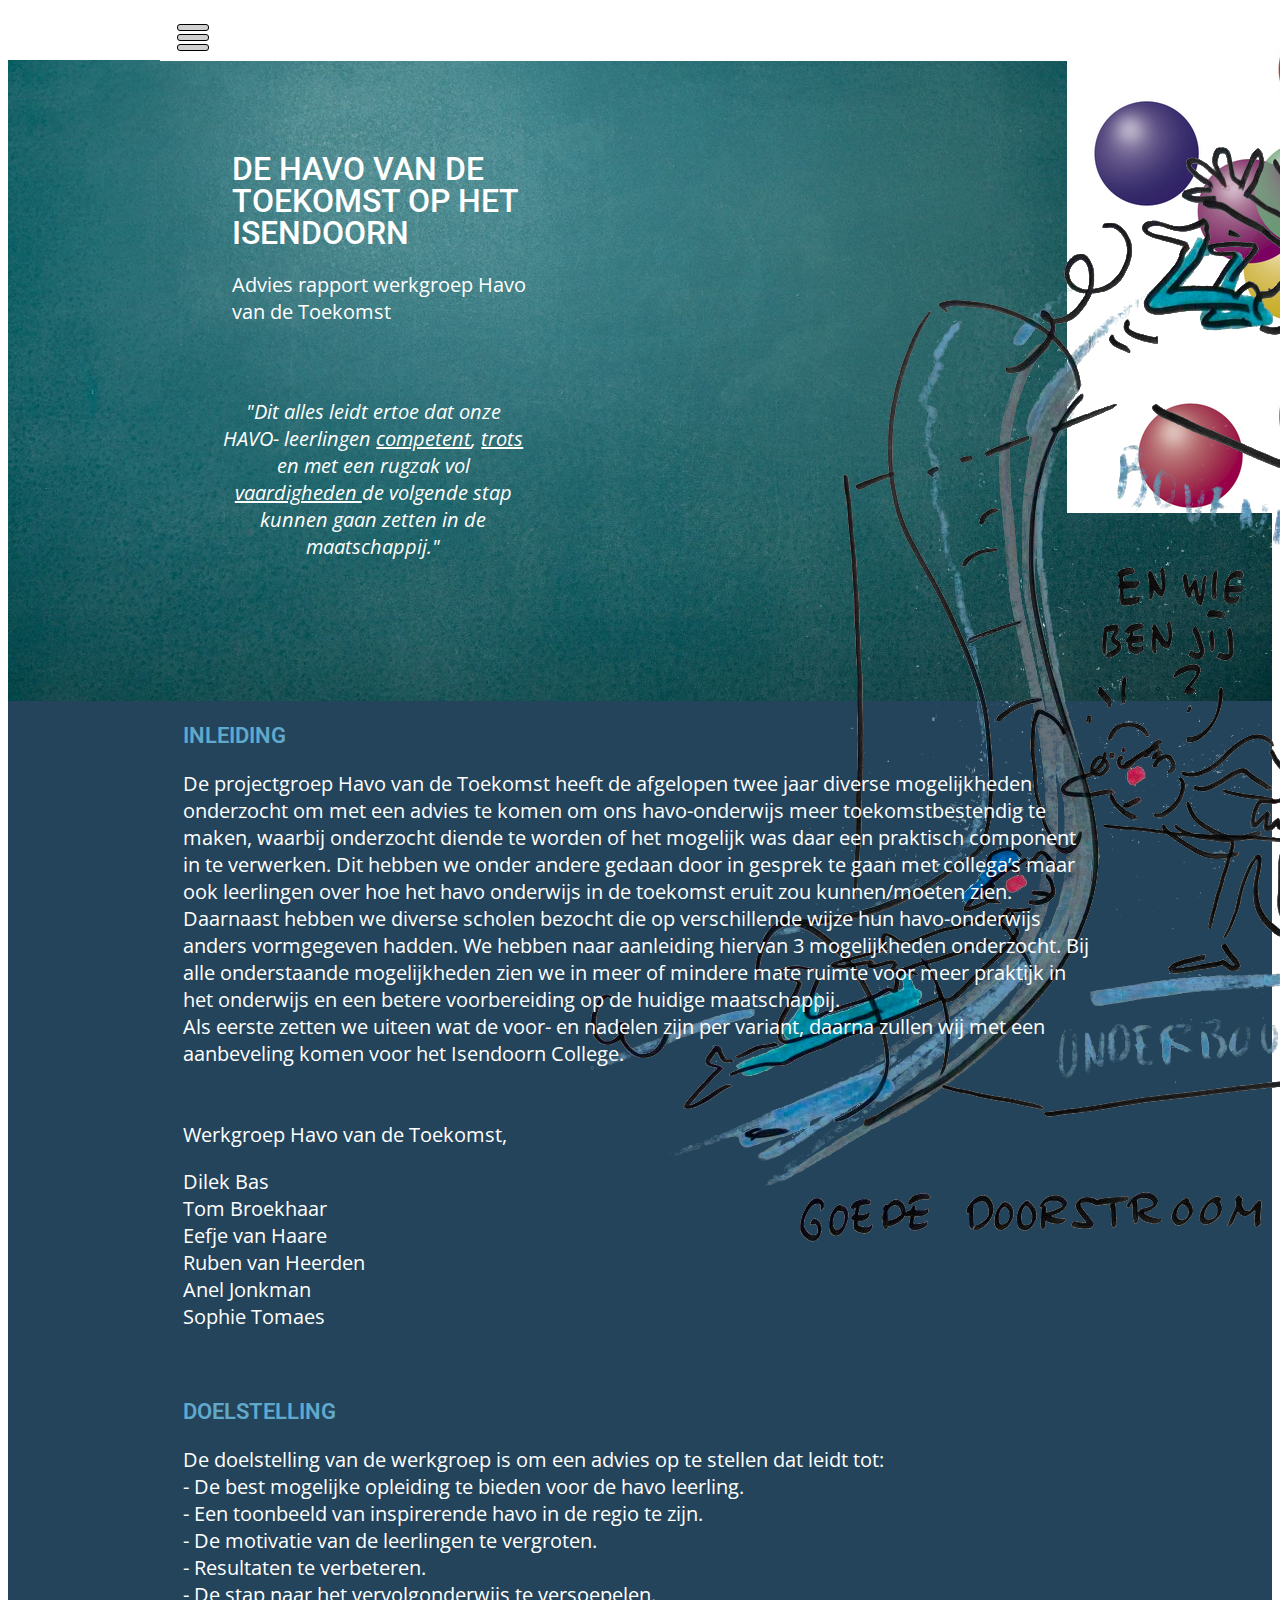
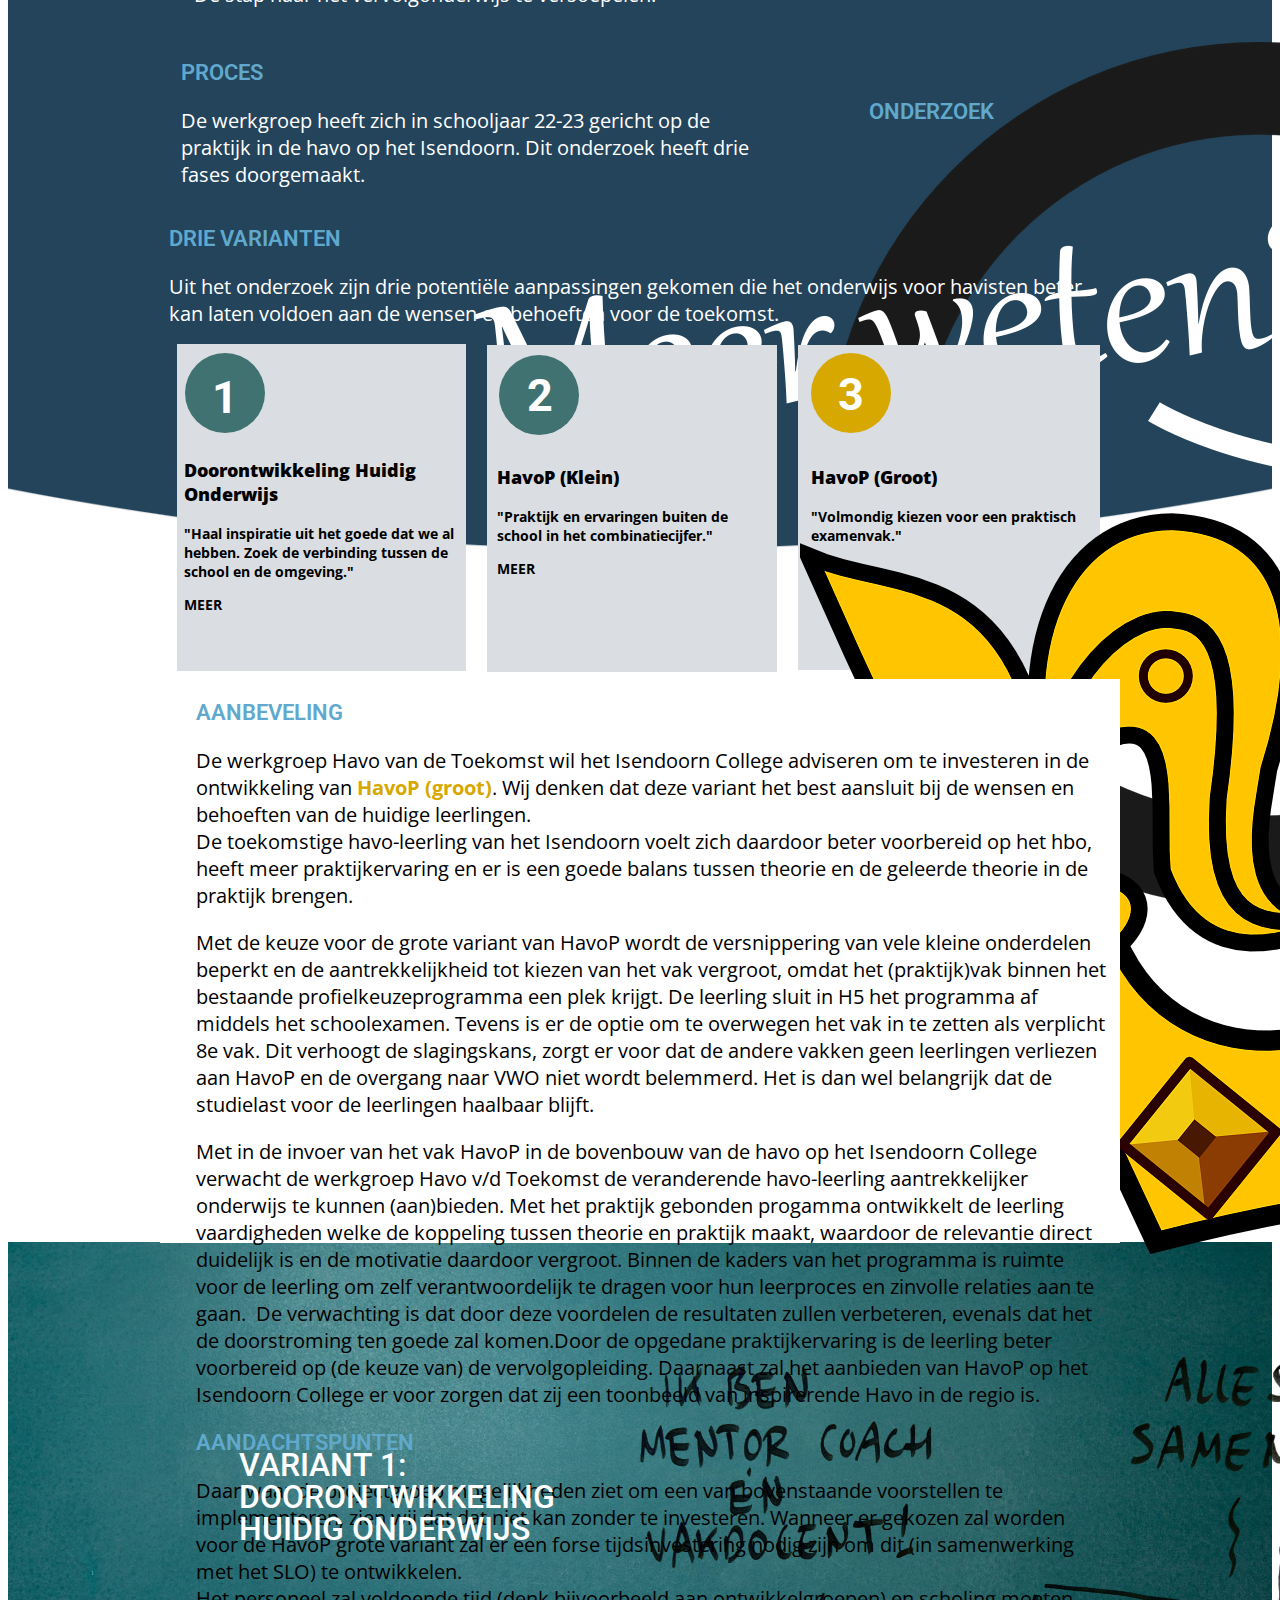
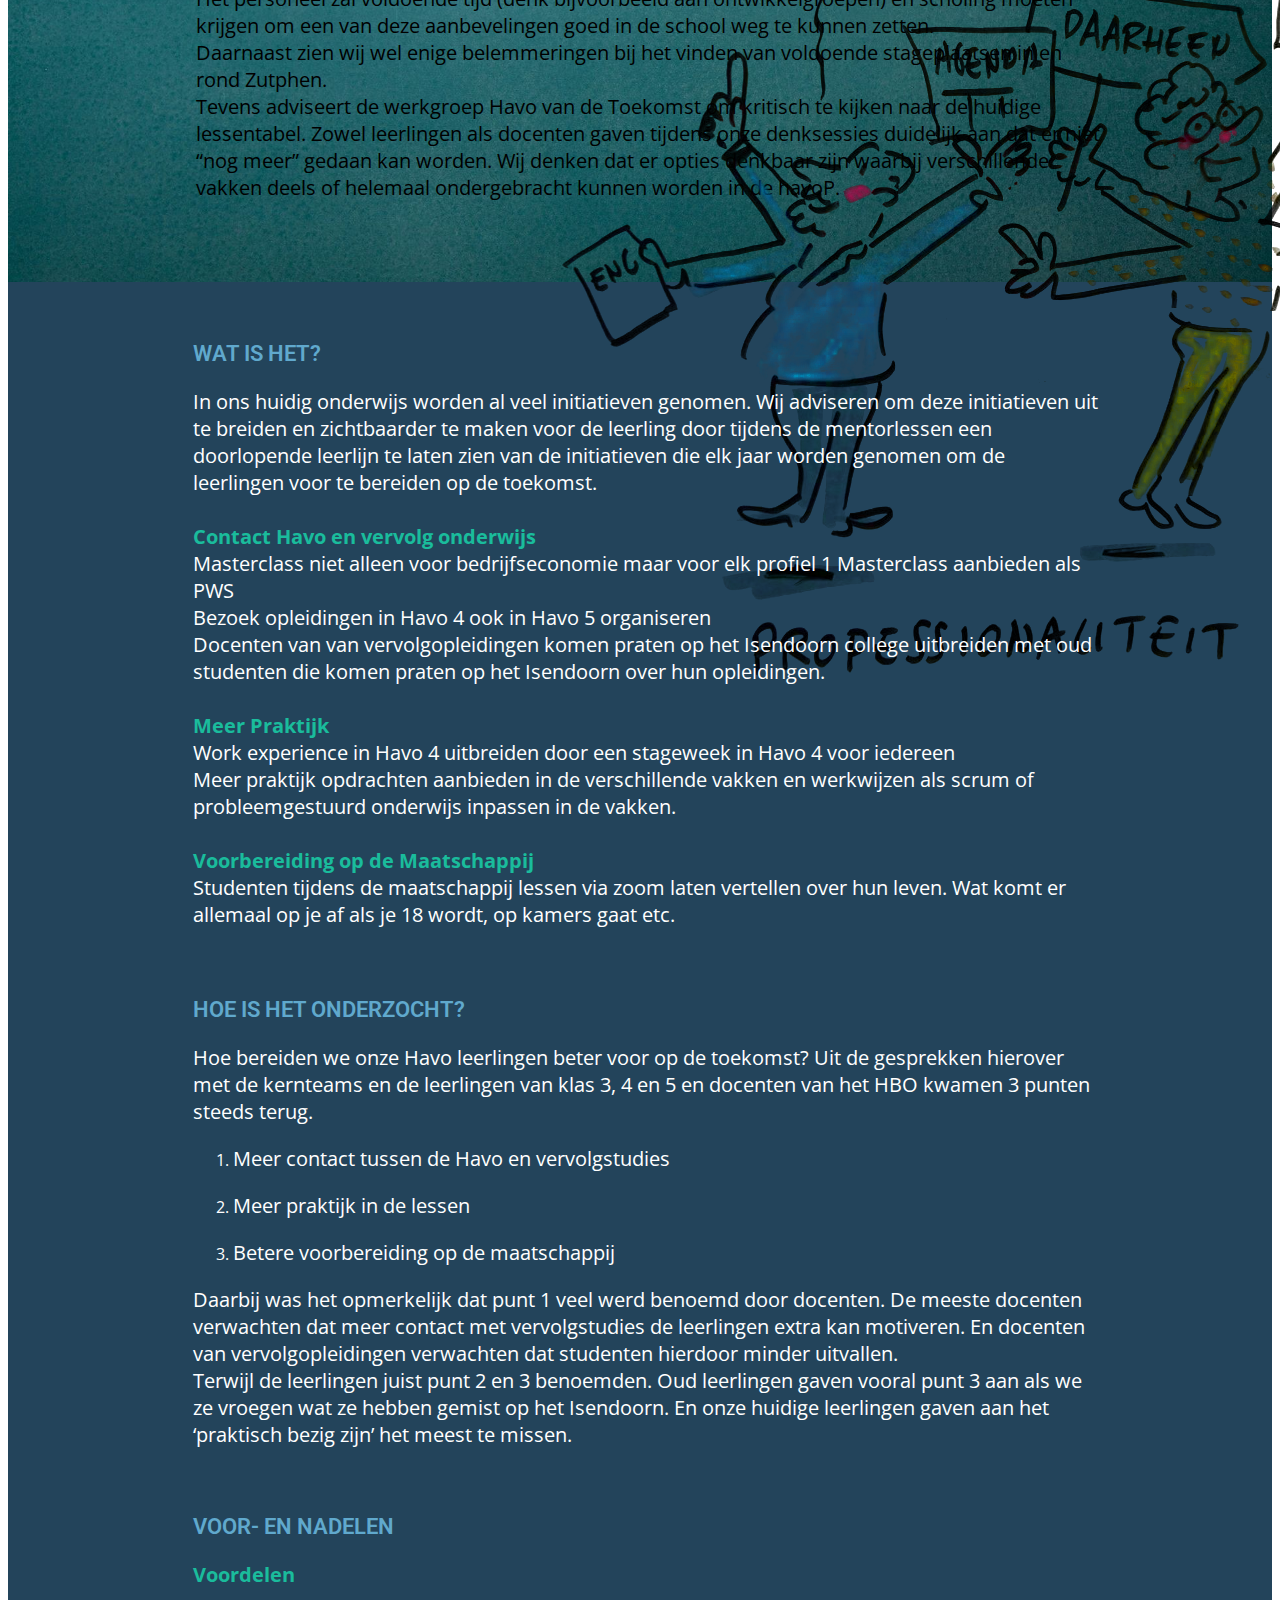
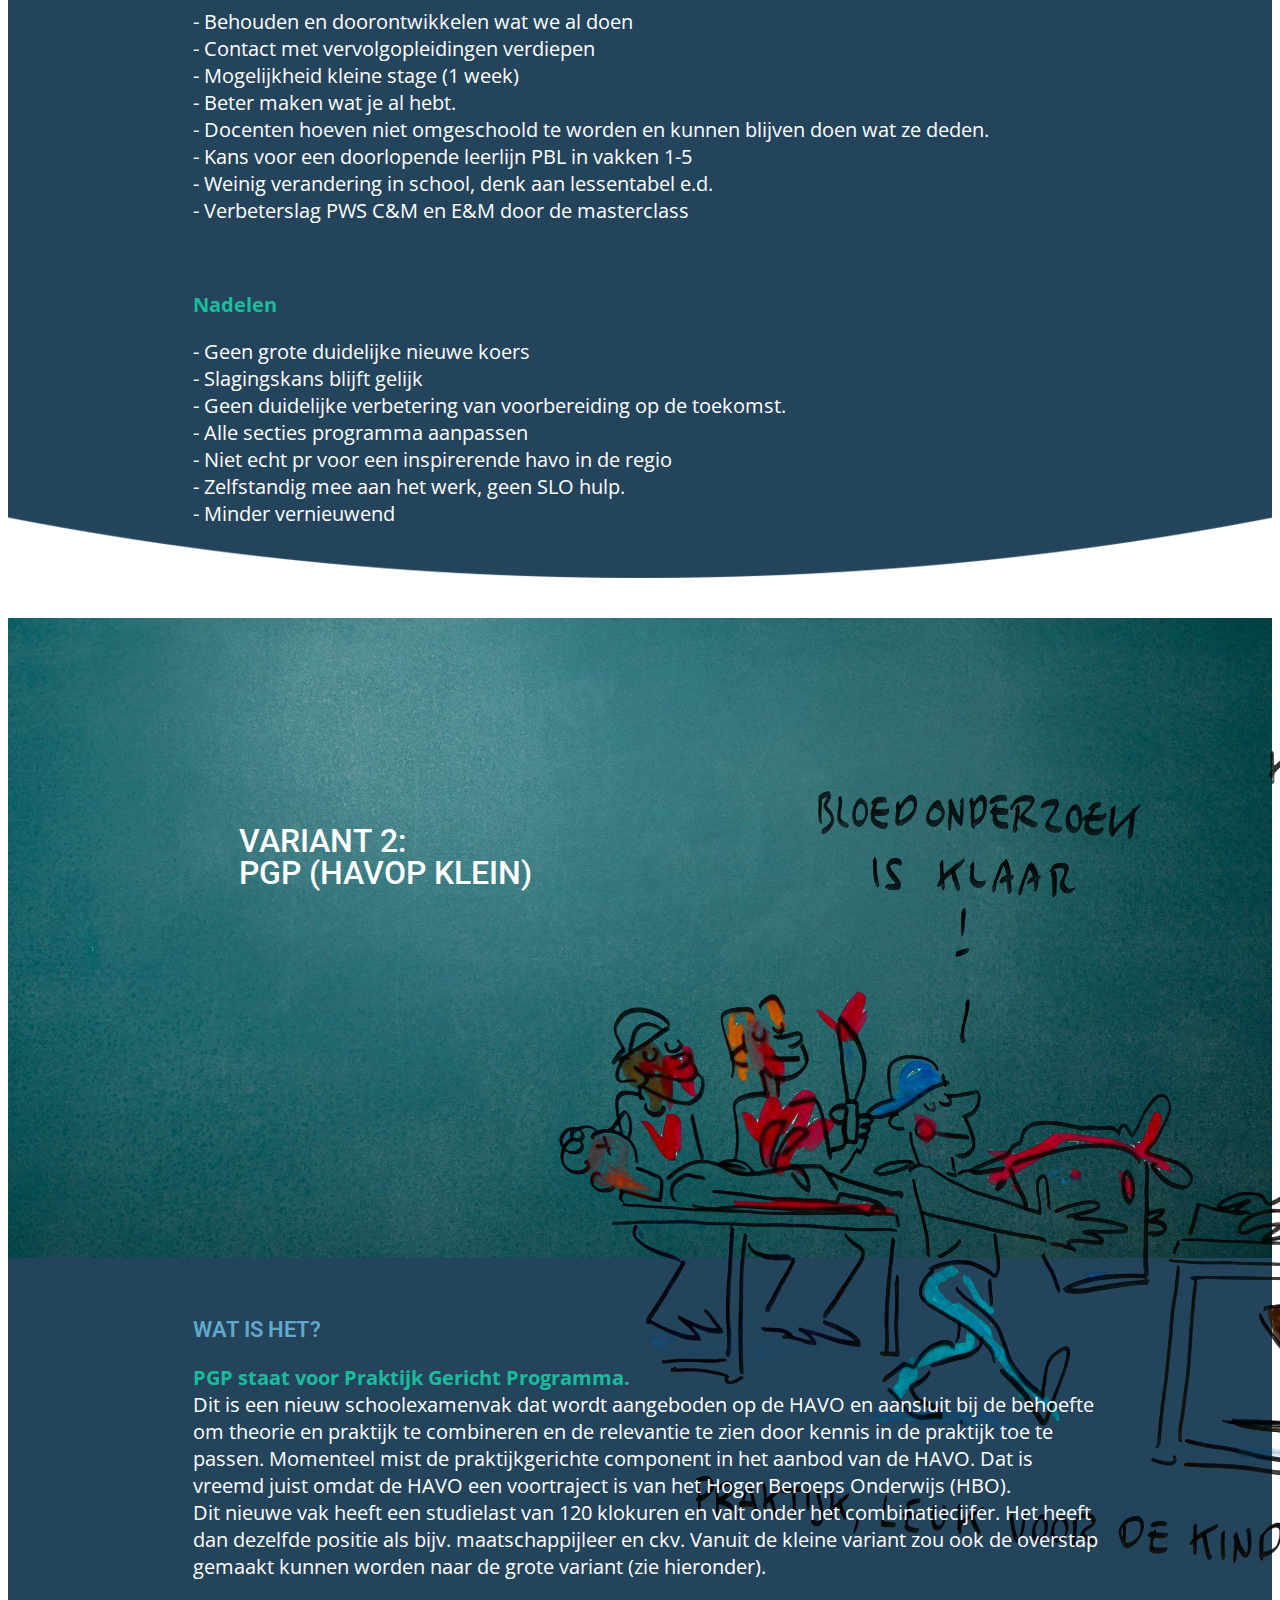
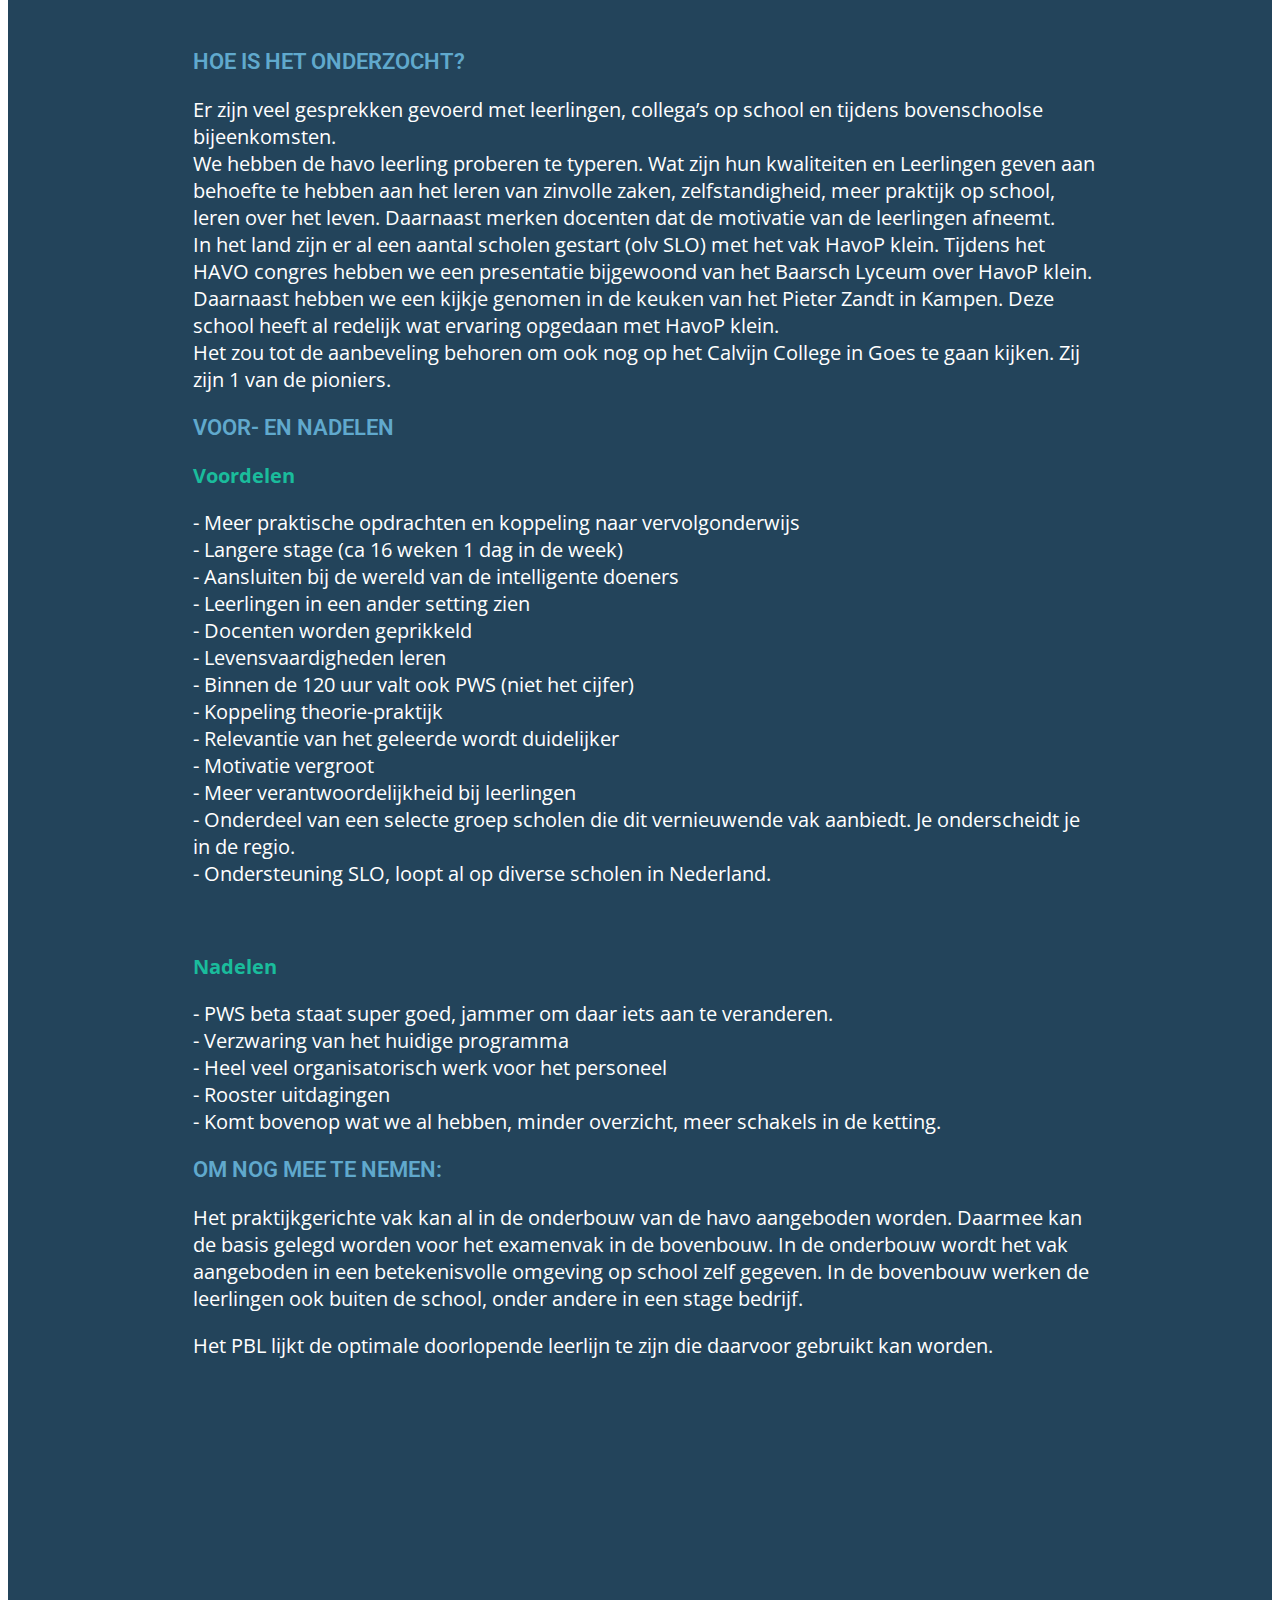
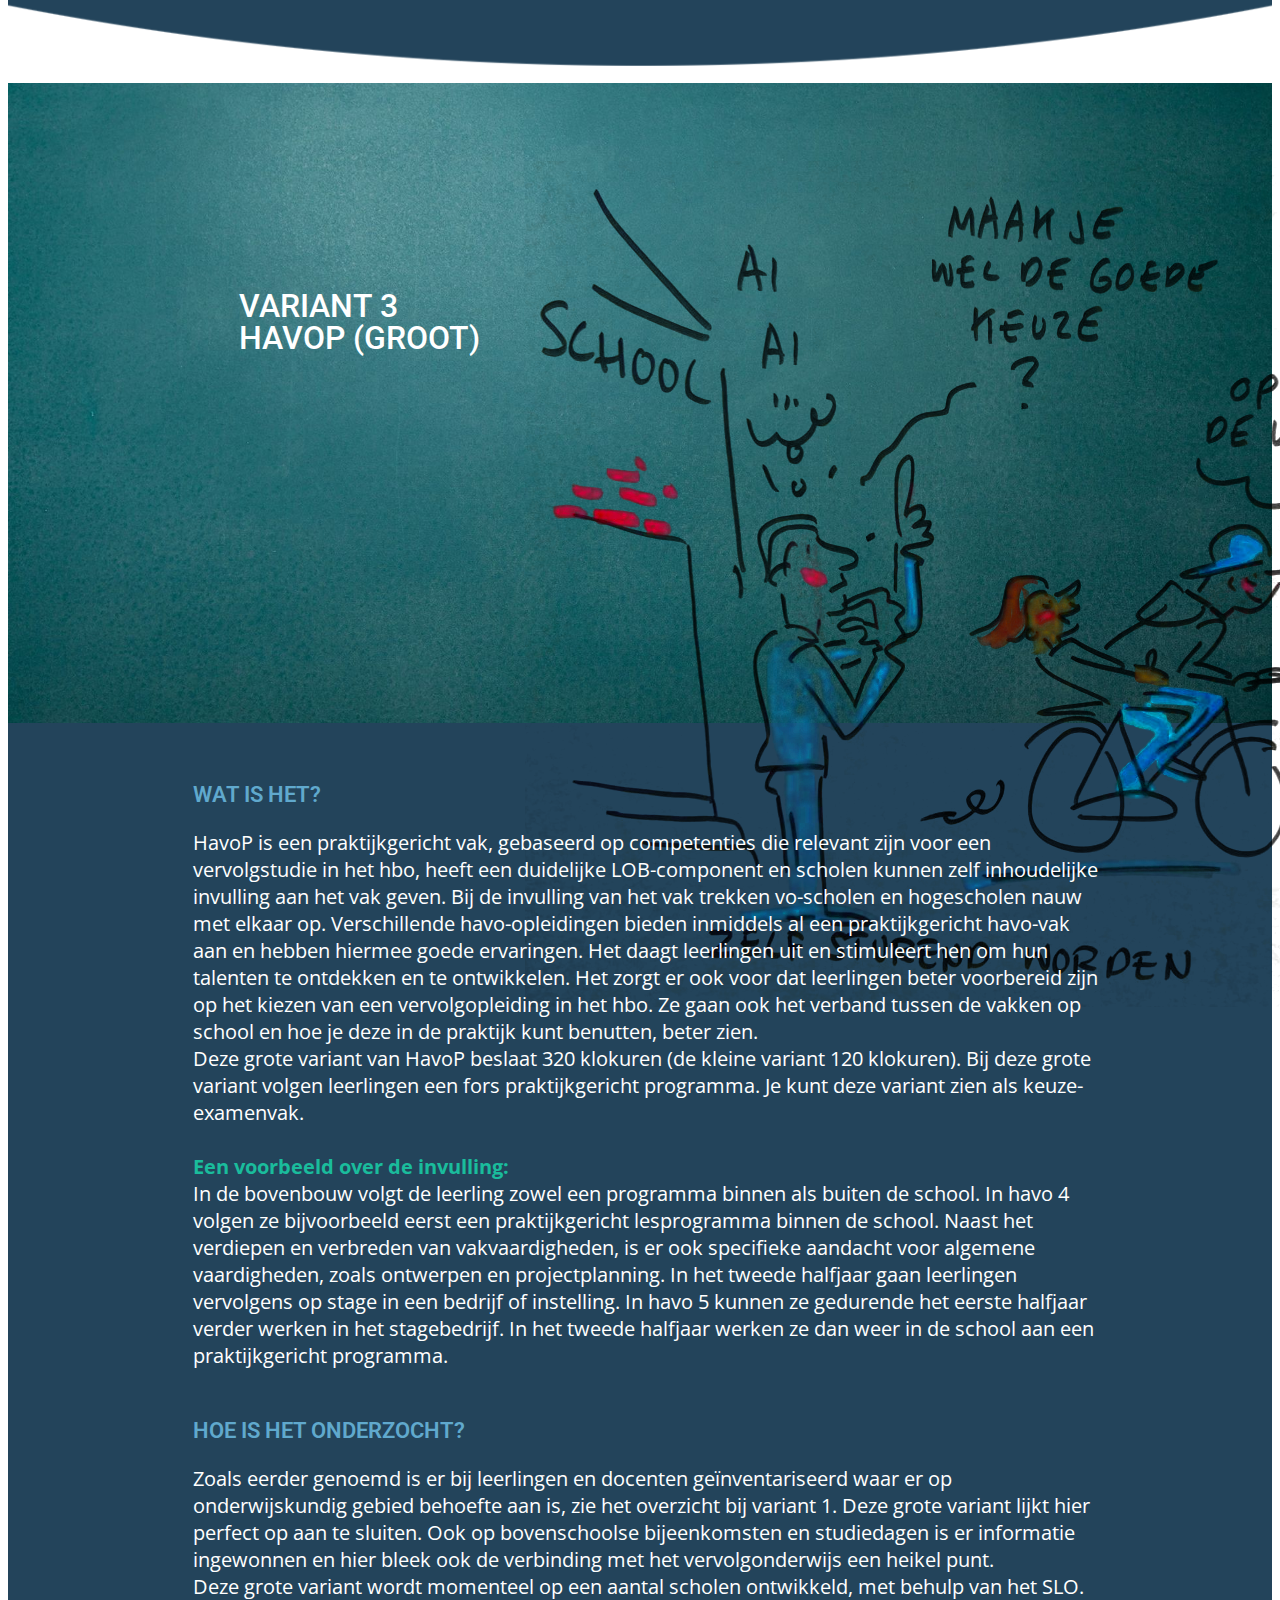
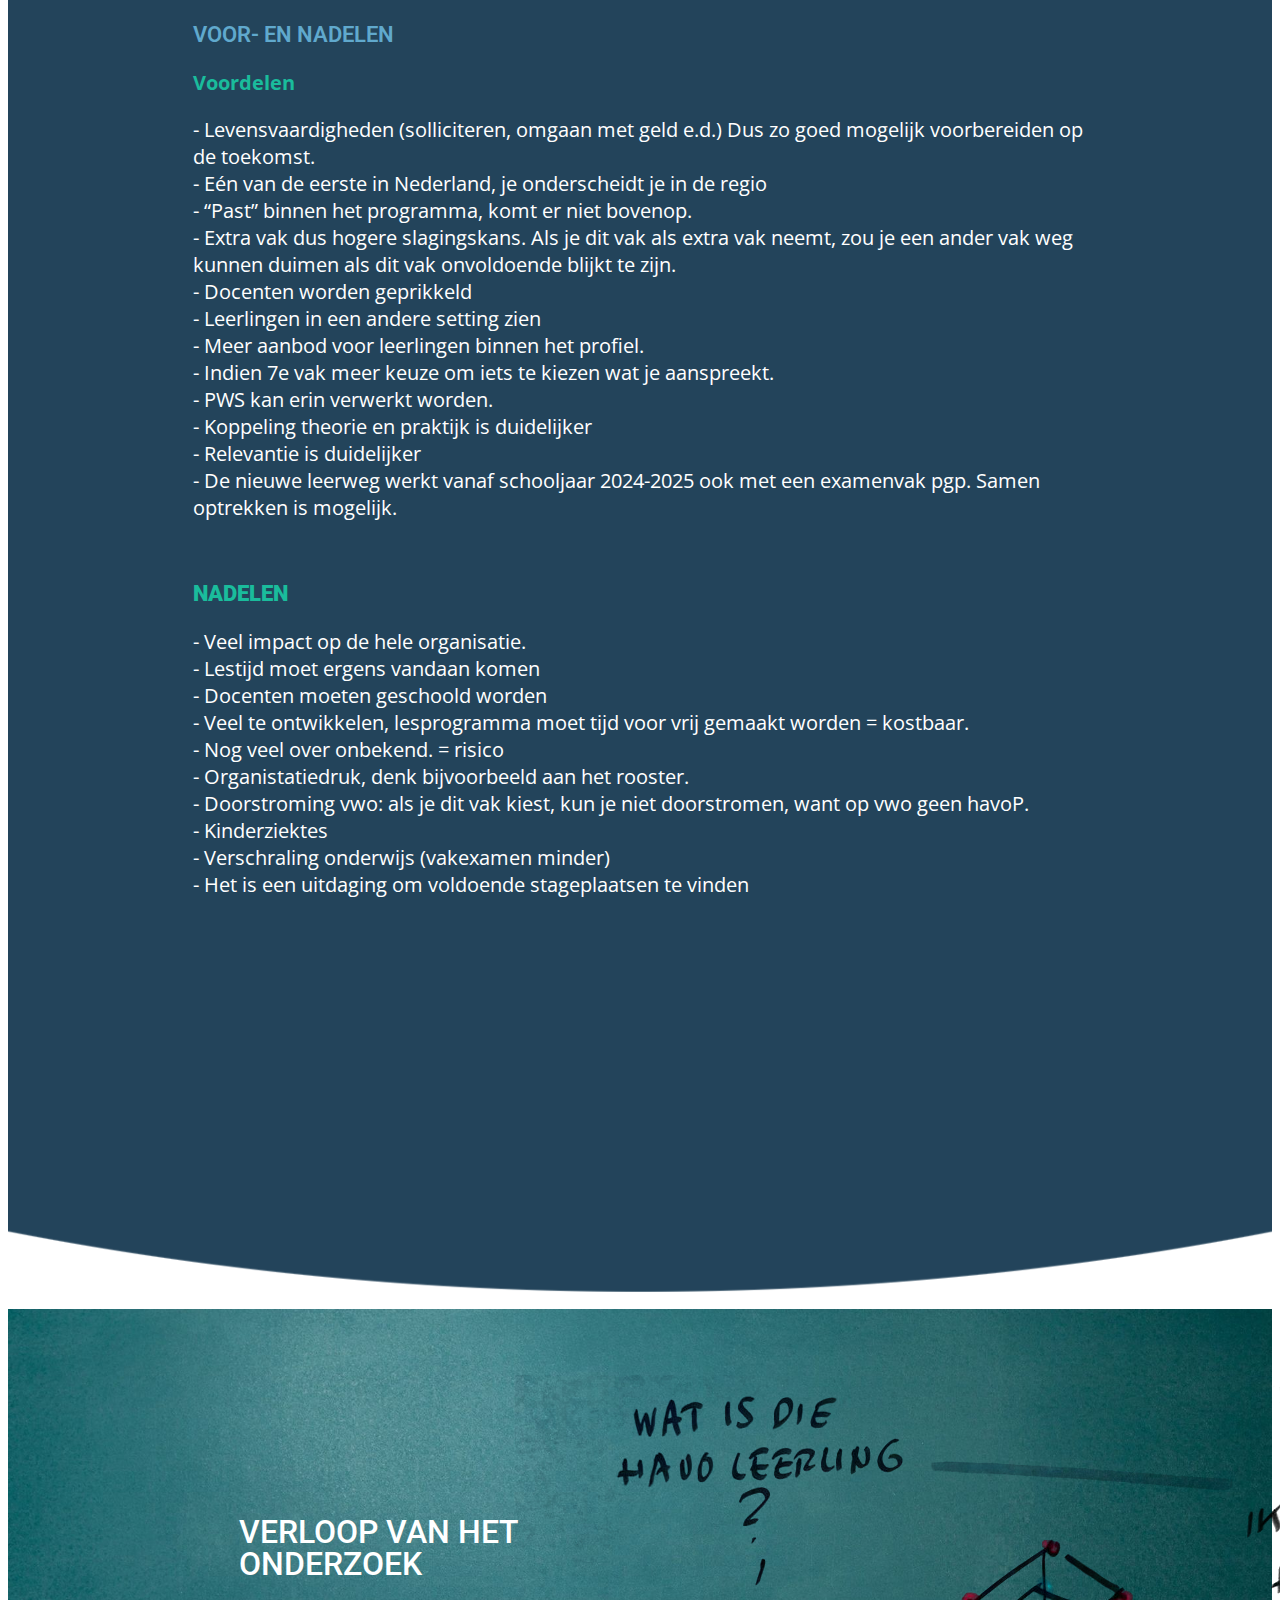
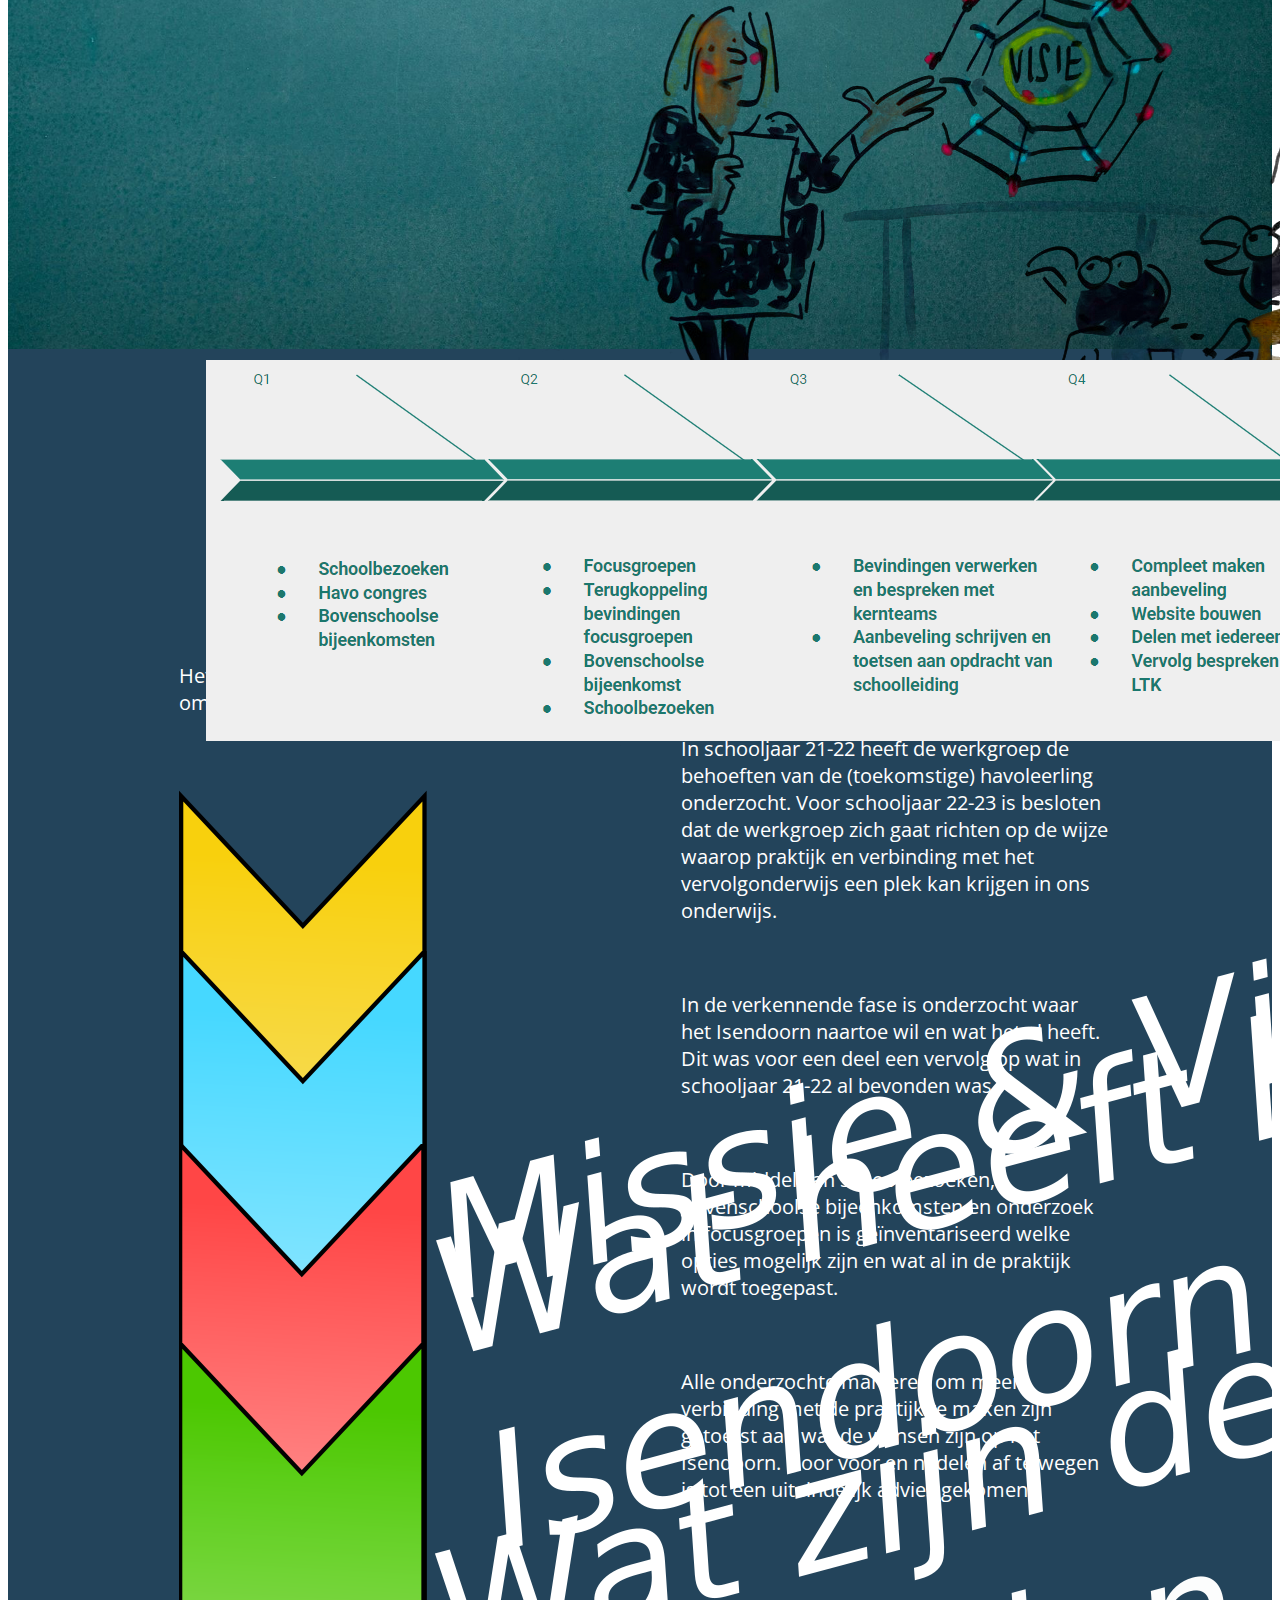
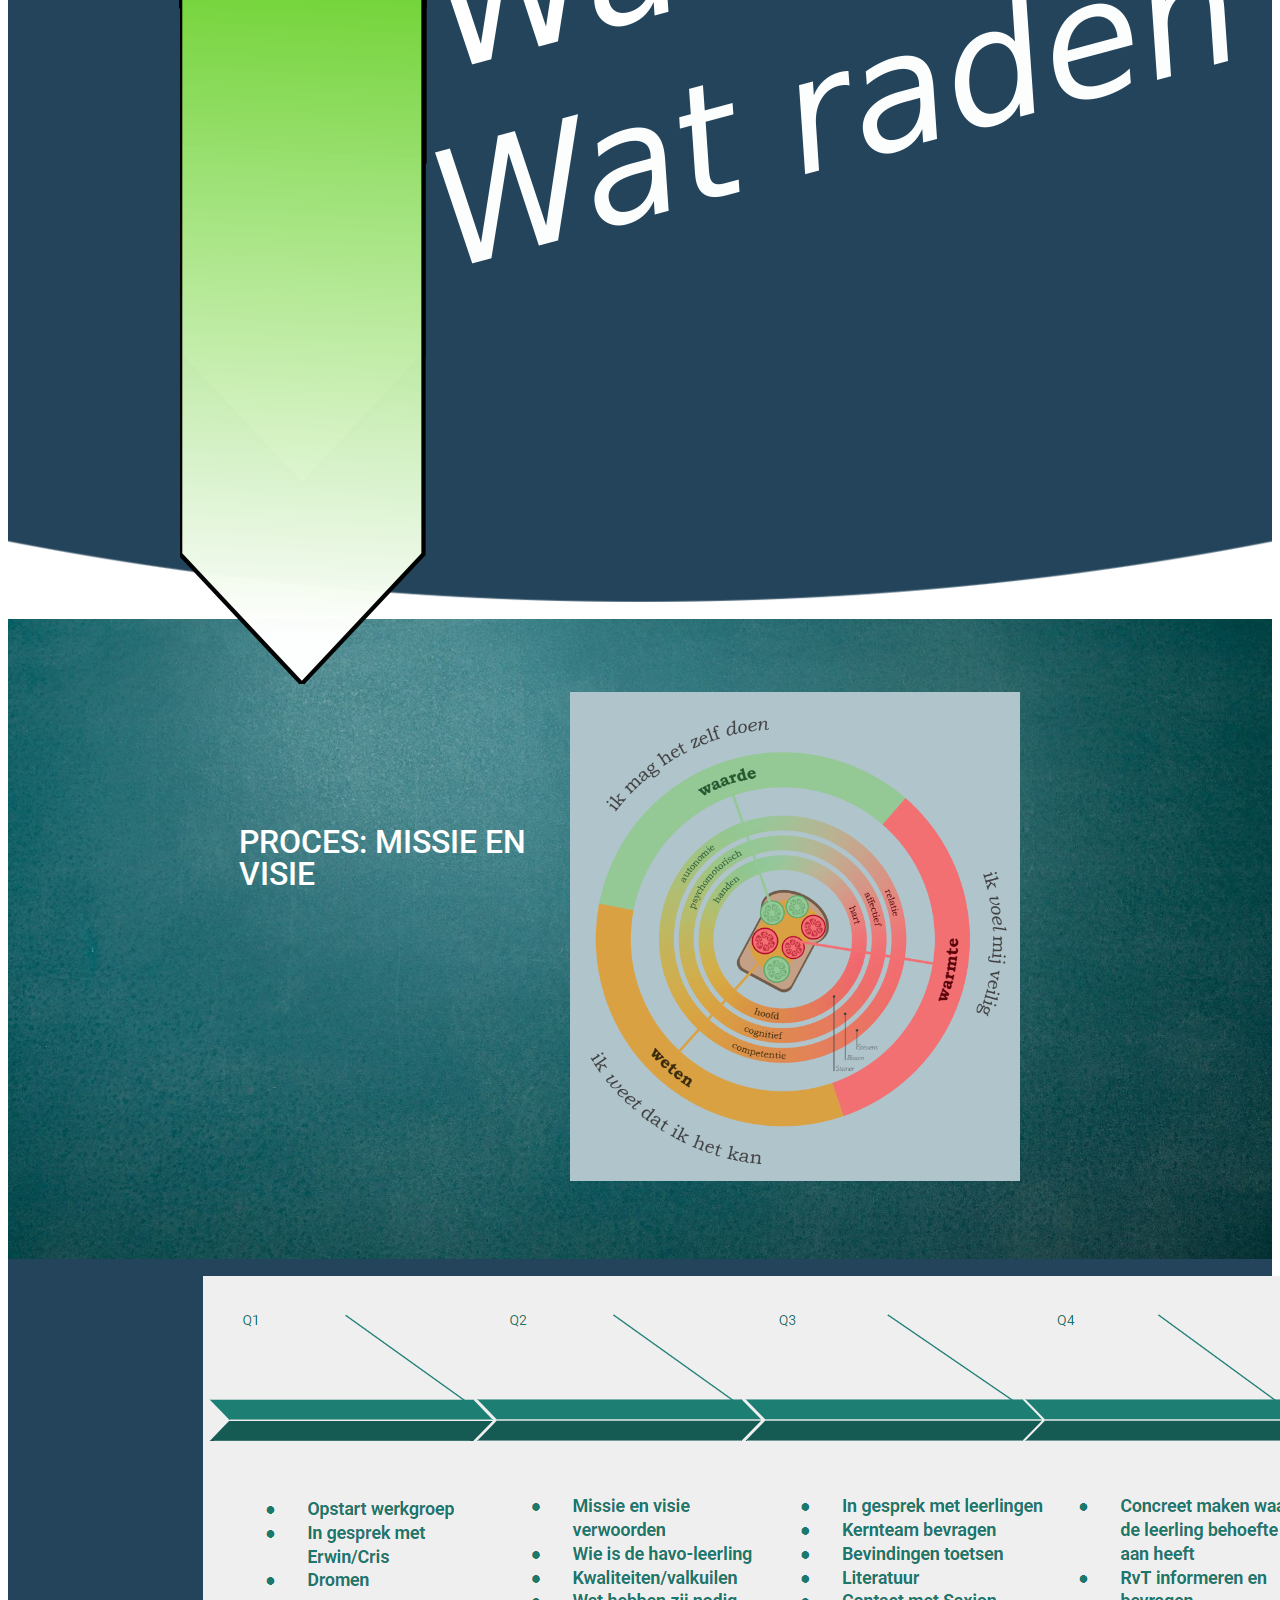
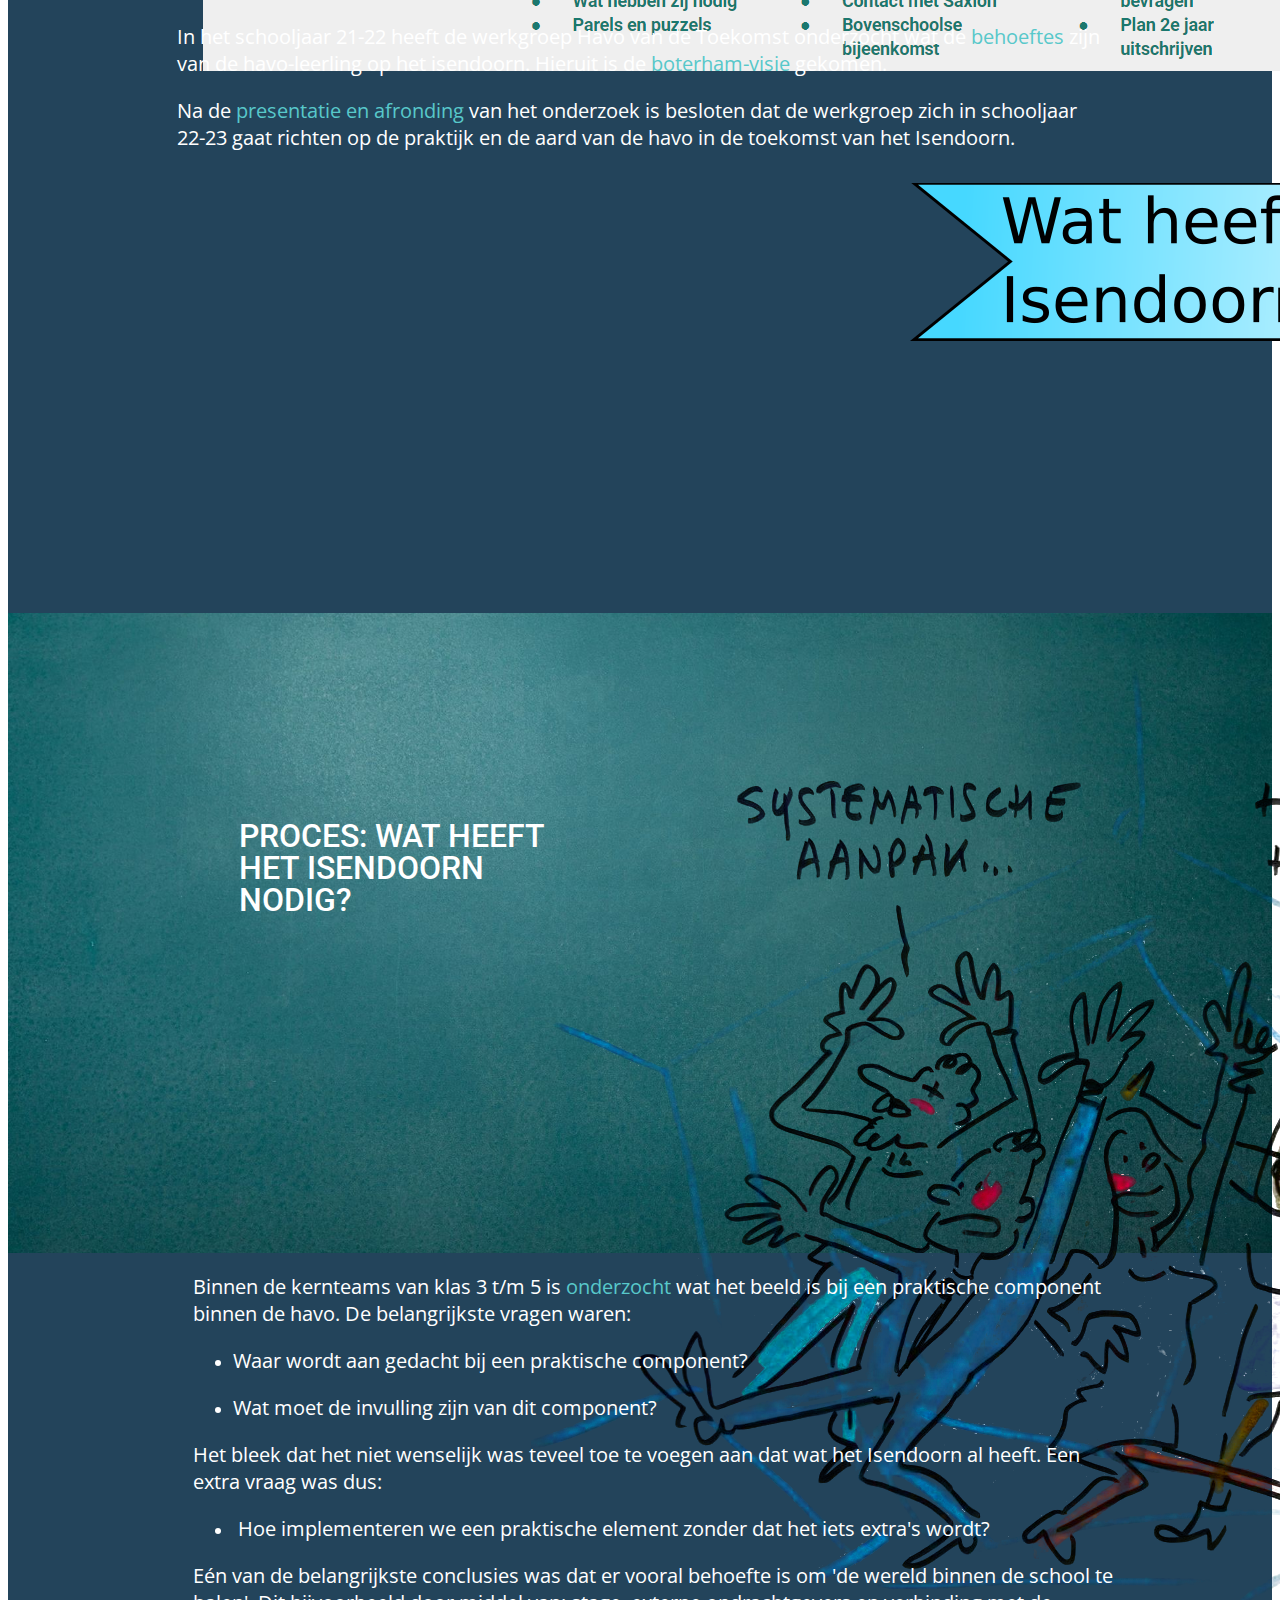
<file: editable.html>
<!DOCTYPE html><html lang=""><head><script type="text/javascript" class="silex-json-styles" data-silex-static="">
    window.silex = window.silex || {}
    window.silex.data = {"site":{"width":960},"pages":[{"id":"page-design","displayName":"Design","link":{"linkType":"LinkTypePage","href":"#!page-design"},"canDelete":true,"canProperties":true,"canMove":true,"canRename":true,"opened":false},{"id":"page-var-1","displayName":"Var 1","link":{"linkType":"LinkTypePage","href":"#!page-var-1"},"canDelete":true,"canRename":true,"canMove":true,"canProperties":true,"opened":false},{"id":"page-var-2","displayName":"Var 2","link":{"linkType":"LinkTypePage","href":"#!page-var-2"},"canDelete":true,"canRename":true,"canMove":true,"canProperties":true,"opened":false},{"id":"page-var-3","displayName":"Var 3","link":{"linkType":"LinkTypePage","href":"#!page-var-3"},"canDelete":true,"canRename":true,"canMove":true,"canProperties":true,"opened":false},{"id":"page-proc","displayName":"Proc","link":{"linkType":"LinkTypePage","href":"#!page-proc"},"canDelete":true,"canRename":true,"canMove":true,"canProperties":true,"opened":false},{"id":"page-missievisie","displayName":"missievisie","link":{"linkType":"LinkTypePage","href":"#!page-missievisie"},"canDelete":true,"canRename":true,"canMove":true,"canProperties":true,"opened":false},{"id":"page-watisnodig","displayName":"Watisnodig","link":{"linkType":"LinkTypePage","href":"#!page-watisnodig"},"canDelete":true,"canRename":true,"canMove":true,"canProperties":true,"opened":false},{"id":"page-opties","displayName":"Opties","link":{"linkType":"LinkTypePage","href":"#!page-opties"},"canDelete":true,"canRename":true,"canMove":true,"canProperties":true,"opened":false},{"id":"page-watradenweaan","displayName":"Watradenweaan","link":{"linkType":"LinkTypePage","href":"#!page-watradenweaan"},"canDelete":true,"canRename":true,"canMove":true,"canProperties":true,"opened":false}]}</script>
    <meta charset="UTF-8">
    <!-- generator meta tag -->
    <!-- leave this for stats and Silex version check -->
    <meta name="generator" content="Silex v2.2.14">
    <!-- End of generator meta tag -->
    <link data-silex-static="" href="https://editor.silex.me/static/2.12/normalize.css" rel="stylesheet">
    <link data-silex-static="" href="https://editor.silex.me/static/2.12/front-end.css" rel="stylesheet">
    <script data-silex-static="" type="text/javascript" src="https://editor.silex.me/static/2.12/jquery.js"></script>
    <script data-silex-static="" type="text/javascript" src="https://editor.silex.me/static/2.12/jquery-ui.js" data-silex-remove-publish=""></script>
    <script data-silex-static="" type="text/javascript" src="https://editor.silex.me/static/2.12/pageable.js" data-silex-remove-publish=""></script>
    <script data-silex-static="" type="text/javascript" src="https://editor.silex.me/static/2.12/front-end.js"></script>

    <style class="silex-style">body, html {scroll-behavior: auto;}.sticky {position: fixed; top: 0; width: 100%;}.hero {min-height: 90vh;}.heading1 {text-shadow: 2px -2px 5px rgba(0, 0, 0, 0.75);}.button.page-link-active {background-color: #FC6F5C;}.my-colorbutton {background-color: #dadee2;}.my-colorbutton:hover {background-color: #e7e1a4;}.hover-effect-1 .text-element {opacity: .001; filter: alpha(opacity=1);}.hover-effect-1:hover .text-element {opacity: 1; filter: alpha(opacity=100);}.zoom {transition: transform .2s; width: 200px; height: 200px; margin: 0 auto;}.zoom:hover {transform: scale(1.2);}</style>
    <script type="text/javascript" class="silex-script">
$(('paged-element').onload = function(){
  $(window).scrollTop(0);
});

$(('window').onload = function(){
  $(window).scrollTop(0);
});
</script>
    <style class="silex-inline-styles">.body-initial {background-color: rgb(255, 255, 255); position: static;}.silex-id-1489143154958-1 {background-image: url(Images/edfmin1.jpg); background-position: center center; background-size: cover; background-repeat: no-repeat; background-color: rgba(51,51,51,1); position: static; margin-top: -1px;}.silex-id-1489143154957-0 {background-color: transparent; min-height: 642.0750122070312px; position: relative; margin-left: auto; margin-right: auto; display: flex; flex-direction: column; align-items: center; justify-content: space-evenly;}.silex-id-1489143327627-3 {background-color: rgba(35,68,91,1); position: static; margin-top: -1px;}.silex-id-1489143327626-2 {background-color: transparent; min-height: 937px; position: relative; margin-left: auto; margin-right: auto;}.silex-id-1440798996856-3 {width: 910px; top: 0px; left: 23px; min-height: 956px; position: absolute;}.silex-id-1489143528708-7 {position: static; margin-top: -1px; background-image: url(Images/new.png); background-position: center center;}.silex-id-1489143528708-6 {background-color: transparent; min-height: 457.57501220703125px; position: relative; margin-left: auto; margin-right: auto;}.silex-id-1684315067099-1 {width: 306px; min-height: 213px; position: absolute; top: 71.98750305175781px; left: 72px;}.silex-id-1684315526278-3 {position: static; background-color: rgba(255,255,255,1);}.silex-id-1684315526279-4 {min-height: 53.000003814697266px; background-color: rgba(255,255,255,1); position: relative; margin-left: auto; margin-right: auto; display: block; flex-direction: column; justify-content: space-evenly; align-items: center;}.silex-id-1684315626704-5 {width: 44px; height: 44px; position: absolute; top: 5px; left: 907px;}.silex-id-1684315818048-7 {width: 504px; height: 510px; position: absolute; top: 53px; left: 405.14996337890625px;}.silex-id-1684318597218-22 {width: 289px; min-height: 327px; background-color: rgba(218,222,226,1); position: absolute; top: 123px; left: 17px;}.silex-id-1684318616252-23 {width: 290px; min-height: 327px; background-color: rgba(218,222,226,1); position: absolute; top: 124px; left: 327px;}.silex-id-1684318619893-24 {width: 302px; min-height: 325px; background-color: rgba(218,222,226,1); position: absolute; top: 124px; left: 638px;}.silex-id-1684318733193-25 {width: 80px; min-height: 80px; background-color: rgba(64,114,113,1); position: absolute; top: 9.087493896484375px; left: 8px; border-radius: 60px 60px 60px 60px;}.silex-id-1684318881486-26 {width: 37px; min-height: 105px; position: absolute; top: -8.660400390625px; left: 27px;}.silex-id-1684318977761-27 {width: 80px; min-height: 80px; background-color: rgba(64,114,113,1); position: absolute; top: 10px; left: 11.76171875px; border-radius: 60px 60px 60px 60px;}.silex-id-1684318977761-28 {width: 37px; min-height: 105px; position: absolute; top: -12.624710083007812px; left: 28px;}.silex-id-1684319002681-30 {width: 80px; min-height: 80px; background-color: rgba(214,168,0,1); position: absolute; top: 7.9726715087890625px; left: 12.60003662109375px; border-radius: 60px 60px 60px 60px;}.silex-id-1684319002681-31 {width: 37px; min-height: 105px; position: absolute; top: -10.974288940429688px; left: 27px; background-color: transparent;}.silex-id-1684319761673-33 {width: 275px; min-height: 209px; position: absolute; top: 96.00003051757812px; left: 7px;}.silex-id-1684917757542-2 {position: static; background-size: auto; background-attachment: scroll; background-position: top left; background-repeat: no-repeat; background-color: rgba(35,68,91,1);}.silex-id-1684917757542-3 {min-height: 184.00000762939453px; background-color: transparent; position: relative; margin-left: auto; margin-right: auto;}.silex-id-1684917827320-4 {width: 601px; top: 0px; left: 21px; min-height: 199px; position: absolute;}.silex-id-1684918184681-6 {width: 924px; top: -16.64959716796875px; left: 9.400100708007812px; min-height: 70px; position: absolute;}.silex-id-1684918605514-8 {width: 275px; min-height: 209px; position: absolute; top: 102.25022888183594px; left: 10px;}.silex-id-1684918652817-9 {width: 275px; min-height: 209px; position: absolute; top: 102.12825012207031px; left: 12.901092529296875px;}.silex-id-1684918716455-10 {position: static;}.silex-id-1684918716469-11 {min-height: 564.0625381469727px; background-color: rgb(255, 255, 255); position: relative; margin-left: auto; margin-right: auto;}.silex-id-1684918725101-12 {width: 910px; top: -1px; left: 35.70001220703125px; min-height: 766px; position: absolute;}.silex-id-1684919052798-14 {background-image: url(Images/edfmin1.jpg); background-position: center center; background-size: cover; background-repeat: no-repeat; background-color: rgba(51,51,51,1); position: static; margin-top: -1px;}.silex-id-1684919052798-15 {background-color: transparent; min-height: 639.9249877929688px; position: relative; margin-left: auto; margin-right: auto; display: flex; flex-direction: column; align-items: center; justify-content: space-evenly;}.silex-id-1684919052798-16 {width: 306px; min-height: 213px; position: absolute; top: 185.5749969482422px; left: 78.75px;}.silex-id-1684919198034-22 {width: 471px; height: 440px; position: absolute; top: 85.07501220703125px; left: 378.1999816894531px;}.silex-id-1684919553903-37 {position: static; background-color: rgba(35,68,91,1);}.silex-id-1684919553904-38 {min-height: 1158.3875122070312px; background-color: transparent; position: relative; margin-left: auto; margin-right: auto;}.silex-id-1684919621984-39 {position: static; background-image: url(Images/new.png); background-position: top center; background-color: rgba(35,68,91,1);}.silex-id-1684919621996-40 {min-height: 779.1000061035156px; background-color: transparent; position: relative; margin-left: auto; margin-right: auto;}.silex-id-1684919675123-45 {width: 907px; top: 36.98751527070999px; left: 33.19999694824219px; min-height: 634px; position: absolute;}.silex-id-1684919778022-47 {width: 907px; top: 5px; left: 33px; min-height: 540px; position: absolute;}.silex-id-1684920392687-77 {background-image: url(Images/edfmin1.jpg); background-position: center center; background-size: cover; background-repeat: no-repeat; background-color: rgba(51,51,51,1); position: static; margin-top: -1px;}.silex-id-1684920392687-78 {background-color: transparent; min-height: 639.9249877929688px; position: relative; margin-left: auto; margin-right: auto; display: flex; flex-direction: column; align-items: center; justify-content: space-evenly;}.silex-id-1684920392687-80 {width: 306px; min-height: 213px; position: absolute; top: 185.5749969482422px; left: 78.75px;}.silex-id-1684920392687-81 {position: static; background-color: rgba(35,68,91,1);}.silex-id-1684920392687-82 {min-height: 1269.9500122070312px; background-color: transparent; position: relative; margin-left: auto; margin-right: auto;}.silex-id-1684920392687-83 {width: 907px; top: 36.9749755859375px; left: 33.1875px; min-height: 1328px; position: absolute;}.silex-id-1684920392688-84 {position: static; background-image: url(Images/new.png); background-position: top center; background-color: rgba(35,68,91,1);}.silex-id-1684920392688-85 {min-height: 756.2749633789062px; background-color: transparent; position: relative; margin-left: auto; margin-right: auto;}.silex-id-1684920392688-86 {width: 907px; top: 4.999992370605469px; left: 33px; min-height: 540px; position: absolute;}.silex-id-1684920481206-97 {width: 521px; height: 437px; position: absolute; top: 91.46249389648438px; left: 384.8501281738281px;}.silex-id-1684920823406-98 {background-image: url(Images/edfmin1.jpg); background-position: center center; background-size: cover; background-repeat: no-repeat; background-color: rgba(51,51,51,1); position: static; margin-top: -1px;}.silex-id-1684920823406-99 {background-color: transparent; min-height: 639.9249877929688px; position: relative; margin-left: auto; margin-right: auto; display: flex; flex-direction: column; align-items: center; justify-content: space-evenly;}.silex-id-1684920823406-100 {width: 306px; min-height: 213px; position: absolute; top: 185.5749969482422px; left: 78.75px;}.silex-id-1684920823406-102 {position: static; background-color: rgba(35,68,91,1);}.silex-id-1684920823406-103 {min-height: 1431.074951171875px; background-color: transparent; position: relative; margin-left: auto; margin-right: auto;}.silex-id-1684920823406-104 {width: 907px; top: 36.97502136230469px; left: 33.38752746582031px; min-height: 1681px; position: absolute;}.silex-id-1684920823407-105 {position: static; background-image: url(Images/new.png); background-position: top center; background-color: rgba(35,68,91,1);}.silex-id-1684920823407-106 {min-height: 756.2749633789062px; background-color: transparent; position: relative; margin-left: auto; margin-right: auto;}.silex-id-1684920823407-107 {width: 907px; top: 4.999992370605469px; left: 33px; min-height: 540px; position: absolute; background-color: transparent;}.silex-id-1684920886313-118 {width: 541px; height: 484px; position: absolute; top: 71.30001068115234px; left: 335px;}.silex-id-1684923016341-0 {background-image: url(Images/edfmin1.jpg); background-position: center center; background-size: cover; background-repeat: no-repeat; background-color: rgba(51,51,51,1); position: static; margin-top: -1px;}.silex-id-1684923016341-1 {background-color: transparent; min-height: 639.9249877929688px; position: relative; margin-left: auto; margin-right: auto; display: flex; flex-direction: column; align-items: center; justify-content: space-evenly;}.silex-id-1684923016341-2 {width: 306px; min-height: 213px; position: absolute; top: 185.5749969482422px; left: 78.75px;}.silex-id-1684923016341-4 {position: static; background-color: rgba(35,68,91,1);}.silex-id-1684923016341-5 {min-height: 1114.0999755859375px; background-color: transparent; position: relative; margin-left: auto; margin-right: auto;}.silex-id-1684923016341-6 {width: 430px; top: 366px; left: 521.199951171875px; min-height: 887px; position: absolute;}.silex-id-1684923016341-7 {position: static; background-image: url(Images/new.png); background-position: top center; background-color: rgba(35,68,91,1);}.silex-id-1684923016341-8 {min-height: 756.2749633789062px; background-color: transparent; position: relative; margin-left: auto; margin-right: auto;}.silex-id-1684923099574-20 {width: 529px; height: 492px; position: absolute; top: 66px; left: 347px;}.silex-id-1684934523178-21 {width: 470px; height: 241px; position: absolute; top: 389px; left: 19px;}.silex-id-1684934574473-22 {width: 399px; height: 227px; position: absolute; top: 597px; left: 19px;}.silex-id-1684934644597-23 {width: 428px; height: 234px; position: absolute; top: 790px; left: 18px;}.silex-id-1684935690980-25 {width: 443px; height: 237px; position: absolute; top: 989px; left: 18px;}.silex-id-1684936644617-27 {width: 32px; min-height: 27px; position: absolute; background-color: transparent; top: 15.950000189244747px; left: 17.000038146972656px;}.silex-id-1685001836477-4 {background-image: url(Images/edfmin1.jpg); background-position: center center; background-size: cover; background-repeat: no-repeat; background-color: rgba(51,51,51,1); position: static; margin-top: -1px;}.silex-id-1685001836477-5 {background-color: transparent; min-height: 639.9249877929688px; position: relative; margin-left: auto; margin-right: auto; display: flex; flex-direction: column; align-items: center; justify-content: space-evenly;}.silex-id-1685001836477-6 {width: 306px; min-height: 213px; position: absolute; top: 185.5749969482422px; left: 78.75px;}.silex-id-1685001836477-8 {position: static; background-color: rgba(35,68,91,1);}.silex-id-1685001836477-9 {min-height: 955.5624389648438px; background-color: transparent; position: relative; margin-left: auto; margin-right: auto;}.silex-id-1685001836477-10 {width: 928px; top: 344px; left: 16.863487243652344px; min-height: 809px; position: absolute;}.silex-id-1685003644181-31 {background-image: url(Images/edfmin1.jpg); background-position: center center; background-size: cover; background-repeat: no-repeat; background-color: rgba(51,51,51,1); position: static; margin-top: -1px;}.silex-id-1685003644181-32 {background-color: transparent; min-height: 639.9249877929688px; position: relative; margin-left: auto; margin-right: auto; display: flex; flex-direction: column; align-items: center; justify-content: space-evenly;}.silex-id-1685003644181-33 {width: 306px; min-height: 213px; position: absolute; top: 185.5749969482422px; left: 78.75px;}.silex-id-1685003644181-35 {position: static; background-color: rgba(35,68,91,1);}.silex-id-1685003644181-36 {min-height: 955.5624389648438px; background-color: transparent; position: relative; margin-left: auto; margin-right: auto;}.silex-id-1685003644181-37 {width: 928px; top: -0.600006103515625px; left: 33.15008544921875px; min-height: 898px; position: absolute;}.silex-id-1685003715969-45 {width: 559px; height: 568.1000366210938px; position: absolute; top: 45.40427394020247px; left: 371px;}.silex-id-1685003848374-46 {background-image: url(Images/edfmin1.jpg); background-position: center center; background-size: cover; background-repeat: no-repeat; background-color: rgba(51,51,51,1); position: static; margin-top: -1px;}.silex-id-1685003848374-47 {background-color: transparent; min-height: 639.9249877929688px; position: relative; margin-left: auto; margin-right: auto; display: flex; flex-direction: column; align-items: center; justify-content: space-evenly;}.silex-id-1685003848374-48 {width: 306px; min-height: 213px; position: absolute; top: 185.5749969482422px; left: 78.75px;}.silex-id-1685003848374-50 {position: static; background-color: rgba(35,68,91,1);}.silex-id-1685003848374-51 {min-height: 955.5624389648438px; background-color: transparent; position: relative; margin-left: auto; margin-right: auto;}.silex-id-1685003848374-52 {width: 928px; top: -4px; left: 22px; min-height: 809px; position: absolute;}.silex-id-1685003978826-61 {background-image: url(Images/edfmin1.jpg); background-position: center center; background-size: cover; background-repeat: no-repeat; background-color: rgba(51,51,51,1); position: static; margin-top: -1px;}.silex-id-1685003978826-62 {background-color: transparent; min-height: 639.9249877929688px; position: relative; margin-left: auto; margin-right: auto; display: flex; flex-direction: column; align-items: center; justify-content: space-evenly;}.silex-id-1685003978826-63 {width: 306px; min-height: 213px; position: absolute; top: 185.5749969482422px; left: 78.75px;}.silex-id-1685003978826-65 {position: static; background-color: rgba(35,68,91,1);}.silex-id-1685003978826-66 {min-height: 955.5624389648438px; background-color: transparent; position: relative; margin-left: auto; margin-right: auto;}.silex-id-1685003978826-67 {width: 928px; top: -4px; left: 22px; min-height: 809px; position: absolute;}.silex-id-1685004817818-75 {width: 586px; height: 540px; position: absolute; top: 43px; left: 352px;}.silex-id-1685004829480-77 {width: 606px; height: 577px; position: absolute; top: 27.599997758865356px; left: 328px;}.silex-id-1685004921104-79 {width: 450px; height: 489px; position: absolute; top: 73.60001683235168px; left: 410px;}.silex-id-1685024666590-81 {width: 100px; height: 46px; position: absolute; top: -20.487503051757812px; left: 2px;}.silex-id-1685524417510-10 {width: 200px; height: 204px; position: absolute; top: 4.187957763671875px; left: 665.9877319335938px;}.silex-id-1685524471220-11 {width: 150px; min-height: 100px; position: absolute; top: 38.599998474121094px; left: 709px;}.silex-id-1685525011202-12 {width: 400px; height: 86px; position: absolute; top: 113.22705078125px; left: 314.2001647949219px;}.silex-id-1685526667722-13 {width: 929px; top: 293px; left: 19px; min-height: 109.20000457763672px; position: absolute;}.silex-id-1685526788320-16 {width: 859px; height: 290.01251220703125px; position: absolute; top: 11px; left: 46px;}.silex-id-1685526893616-17 {width: 879px; height: 310px; position: absolute; top: 17px; left: 42.99999237060547px;}.silex-id-1686126578859-0 {width: 306px; min-height: 213px; position: absolute; top: 318px; left: 60.32499694824219px;}.silex-id-1686127402699-4 {width: 180px; height: 42px; position: absolute; top: 523.6875px; left: 750px;}.silex-id-1686127491212-5 {width: 182px; height: 47px; position: absolute; top: 560.0249938964844px; left: 22.000030517578125px;}.silex-id-1686127552395-6 {width: 181px; height: 47px; position: absolute; top: 560.1493835449219px; left: 743px;}.silex-id-1686127616708-7 {width: 190px; height: 41.5px; position: absolute; top: 834.0279527551987px; left: 22px;}.silex-id-1686127677544-8 {width: 166px; height: 42px; position: absolute; top: 834.1877136230469px; left: 741.2001647949219px;}.silex-id-1686127737486-9 {width: 182px; height: 46px; position: absolute; top: 468.0124969482422px; left: 49.2125244140625px;}@media only screen and (max-width: 480px) {.silex-id-1489143154957-0 {top: 0px; left: 12px; width: 445px;}.silex-id-1489143327627-3 {top: 1020px; left: 0px;}.silex-id-1489143327626-2 {min-height: 1014px;}.silex-id-1489143528708-7 {top: 6167px; left: 0px;}.silex-id-1489143528708-6 {min-height: 472px;}.silex-id-1684919052798-15 {top: 0px; left: 12px; width: 445px;}.silex-id-1684920392687-78 {top: 0px; left: 12px; width: 445px;}.silex-id-1684920823406-99 {top: 0px; left: 12px; width: 445px;}.silex-id-1684923016341-1 {top: 0px; left: 12px; width: 445px;}.silex-id-1685001836477-5 {top: 0px; left: 12px; width: 445px;}.silex-id-1685003644181-32 {top: 0px; left: 12px; width: 445px;}.silex-id-1685003848374-47 {top: 0px; left: 12px; width: 445px;}.silex-id-1685003978826-62 {top: 0px; left: 12px; width: 445px;}}</style>





















    



    
    <title></title>





















































    <meta name="viewport" content="width=device-width, initial-scale=1, maximum-scale=2.2" data-silex-viewport="">












    
    
    
    
<style class="silex-style-settings">.website-width {width: 960px;}@media (min-width: 481px) {.silex-editor {min-width: 1160px;}}</style><link href="https://fonts.googleapis.com/css?family=Open+Sans:700,300" rel="stylesheet" class="silex-custom-font"><link href="https://fonts.googleapis.com/css?family=Roboto" rel="stylesheet" class="silex-custom-font"><style class="silex-prodotype-style" data-style-id="all-style">h1 {font-family: 'Roboto', sans-serif; font-variant: normal; font-weight: 500; font-size: 32px; color: #FFFFFF; text-align: left; text-transform: uppercase; line-height: 1; letter-spacing: 0;}h2 {font-weight: 300; font-size: 30px; color: #FFFFFF; text-align: center; text-transform: uppercase; line-height: 1;}h3 {font-family: 'Roboto', sans-serif; font-weight: 600; font-size: 22px; color: #60a9cd; text-transform: uppercase;}.text-element > .silex-element-content {font-family: 'Open Sans', sans-serif; color: #ffffff; column-rule-color: #ffffff;}p {font-size: 20px;}a {text-decoration: none;}[data-silex-href] {text-decoration: none;}@media only screen and (max-width: 480px) {h1 {font-weight: 300; margin-left: 10px; margin-right: 10px;}h2 {margin-left: 10px; margin-right: 10px;}h3 {padding-left: 10px; padding-right: 10px;}.text-element > .silex-element-content {font-size: 150%;}p {font-size: 150%; padding-left: 10px; padding-right: 10px;}b {font-weight: 300;}}</style><style class="silex-prodotype-style" data-style-id="text-style-1">.text-style-1 p {}.text-style-1 a {color: #58c8ca;}.text-style-1 [data-silex-href] {color: #58c8ca;}.text-style-1 b {color: #1ABC9C;}</style><style class="silex-prodotype-style" data-style-id="content-black">.content-black h3 {font-size: 26px; color: #666666;}</style><style class="silex-prodotype-style" data-style-id="content-white">.content-white.text-element > .silex-element-content {color: #FFFFFF; text-align: center;}</style><style class="silex-prodotype-style" data-style-id="content-columns">.content-columns.text-element > .silex-element-content {text-align: justify; columns: 2; column-gap: 55px;}@media only screen and (max-width: 480px) {.content-columns.text-element > .silex-element-content {columns: 1;}}</style><style class="silex-prodotype-style" data-style-id="footer">.footer.text-element > .silex-element-content {text-align: center;}</style><style class="silex-prodotype-style" data-style-id="style-decore">.style-decore h1 {font-family: 'Roboto', sans-serif; font-weight: 700; font-size: 45px;}</style><style class="silex-prodotype-style" data-style-id="style-darktext">.style-darktext h2 {color: #ffffff;}.style-darktext h3 {font-family: 'Open Sans', sans-serif; font-weight: bold; font-size: 18px; color: #000000; text-transform: capitalize;}.style-darktext p {font-family: 'Open Sans', sans-serif; font-weight: normal; font-size: 14px; color: #000000;}</style><style class="silex-prodotype-style" data-style-id="style-text-style-1_black">.style-text-style-1_black p {color: #000000;}.style-text-style-1_black b {color: #d6a800;}</style><!-- Silex HEAD tag do not remove --><script>
$(('paged-element').onload = function(){
  $(window).scrollTop(0);
});
</script>
<script>
$(('window').onload = function(){
  $(window).scrollTop(0);
});
</script><!-- End of Silex HEAD tag do not remove --></head>

<body data-silex-id="body-initial" class="body-initial enable-mobile all-style prevent-resizable prevent-selectable editable-style silex-runtime" data-silex-type="container-element" style="">
    
    
    




































    























































    
    












<section data-silex-type="container-element" class="editable-style section-element silex-id-1684315526278-3 sticky fixed" data-silex-id="silex-id-1684315526278-3" style=""><div data-silex-type="container-element" class="editable-style container-element silex-id-1684315526279-4 silex-element-content sticky website-width" data-silex-id="silex-id-1684315526279-4" style=""><div data-silex-type="image-element" class="editable-style image-element silex-id-1684315626704-5" data-silex-id="silex-id-1684315626704-5" style=""><img src="Images/Isendoorn.jpg"></div><div data-silex-type="text-element" class="editable-style text-element silex-id-1684936644617-27 silex-component-hamburger prevent-resizable prevent-auto-z-index" data-silex-id="silex-id-1684936644617-27" style=""><div class="silex-element-content normal"><style>.hamburger-menu_1686489993224_490 {position: absolute; z-index: 20;}.silex-editor .hamburger-menu_1686489993224_490 nav {left: -9999px;}.hamburger-menu_1686489993224_490 nav ul {margin-top: 80px;}.hamburger-menu_1686489993224_490 nav {opacity: 0; position: absolute; background-color: #ededed; transition: left 1s ease, height 0s ease 1s; left: -300px; width: 300px; height: 20px;}.hamburger-menu_1686489993224_490.open nav {opacity: 1; height: 100vh; left: 0; transition: left 1s ease, height 0s ease 0s;}.hamburger-menu_1686489993224_490 .nav-container {z-index: 10; position: absolute;}.hamburger-menu_1686489993224_490.open .nav-container {}.hamburger-menu_1686489993224_490 .hamburger-btn {z-index: 20; cursor: pointer; position: absolute;}.hamburger-menu_1686489993224_490 .hamburger-btn span {display: block; width: 30px; height: 5px; margin-bottom: 3px; position: relative; background-color: #d1d1d1; border: 1px solid #000000; border-radius: 3px; transition: border-color 0.1s ease-in,
      opacity 0.1s ease-in,
      transform 0.1s ease-in,
      background 0.1s ease-in;}.hamburger-menu_1686489993224_490.open .hamburger-btn span {border-color: rgba(255, 255, 255, 0);}.hamburger-menu_1686489993224_490 .hamburger-btn span:first-child {transform-origin: 4px -2px;}.hamburger-menu_1686489993224_490.open .hamburger-btn span:first-child {transform: rotate(45deg) translate(7px, -4px);}.hamburger-menu_1686489993224_490.open .hamburger-btn span:nth-last-child(2) {opacity: 0;}.hamburger-menu_1686489993224_490 .hamburger-btn span:nth-child(3) {transform-origin: -11px 4px;}.hamburger-menu_1686489993224_490.open .hamburger-btn span:nth-child(3) {transform: rotate(-45deg) translate(0, 12px);}</style>
<!-- inspired by https://codepen.io/erikterwan/pen/EVzeRP -->
<div class="hamburger-menu_1686489993224_490 closed">
    <div class="hamburger-btn ">
      <span></span>
      <span></span>
      <span></span>
    </div>
    <div class="nav-container">
      <div class="prevent-scale">
        <nav class="">
            <ul>
            
                <li><a href="#!page-design" linktype="LinkTypePage" class="page-link-active">Hoofdpagina</a></li>
            
                <li><a href="#!page-proc" linktype="LinkTypePage">Proces</a></li>
            
                <li><a href="#!page-var-1" linktype="LinkTypePage" class="">Variant 1: Doorontwikkelen</a></li>
            
                <li><a href="#!page-var-2" linktype="LinkTypePage">Variant 2: HavoP Klein</a></li>
            
                <li><a href="#!page-var-3" linktype="LinkTypePage">Variant 3: HavoP Groot</a></li>
            
            </ul>
        </nav>
      </div>
  </div>
</div>
<script>
(function() {
  var isOpen = false;
  function close() {
    isOpen = false;
    document.querySelector('.hamburger-menu_1686489993224_490').classList.remove('open');
    document.querySelector('.hamburger-menu_1686489993224_490').classList.add('closed');
  }
  function open() {
    isOpen = true;
    document.querySelector('.hamburger-menu_1686489993224_490').classList.add('open');
    document.querySelector('.hamburger-menu_1686489993224_490').classList.remove('closed');
  }
  function toggle() {
    if(isOpen) close();
    else open();
  }
  function scrollOrResize() {
    close();
    move();
  }
  var silexElement = document.querySelector('.hamburger-menu_1686489993224_490').closest('.editable-style');
  function move() {
    var data = window.silex
    var rect = silexElement.getBoundingClientRect();
    var offset = {
      top: rect.top + data.scrollTop,
      left: rect.left + data.scrollLeft,
    };
    var container = document.querySelector('.hamburger-menu_1686489993224_490 .nav-container');
    container.style.transform = 'translate(' + (data.scrollLeft - (offset.left/data.scale)) + 'px, ' + (data.scrollTop - (offset.top/data.scale)) + 'px)';
  }
  document.querySelector('.hamburger-menu_1686489993224_490 .hamburger-btn').addEventListener('click', function() { toggle(); });
  document.addEventListener('resize', scrollOrResize);
  document.addEventListener('scroll', scrollOrResize);
  scrollOrResize()
  setTimeout(() => scrollOrResize(), 0)
})();
</script>
</div></div></div></section><section data-silex-type="container-element" class="editable-style section-element silex-id-1489143154958-1 page-design paged-element" data-silex-id="silex-id-1489143154958-1" style=""><div data-silex-type="container-element" class="editable-style container-element silex-id-1489143154957-0 hero website-width" data-silex-id="silex-id-1489143154957-0" title="" style=""><div data-silex-type="image-element" class="editable-style image-element silex-id-1684315818048-7 page-design paged-element" data-silex-id="silex-id-1684315818048-7" style=""><img src="Images/Doorstroom.png"></div><div data-silex-type="text-element" class="editable-style text-element silex-id-1684315067099-1 page-design paged-element" data-silex-id="silex-id-1684315067099-1" style=""><div class="silex-element-content normal"> <h1>De HAVO van de toekomst op het Isendoorn</h1><p>

</p><p>Advies rapport werkgroep Havo van de Toekomst<br></p><p>

</p><span class="_wysihtml-temp-caret-fix" style="position: absolute; display: block; min-width: 1px; z-index: 99999;">﻿</span></div></div><div data-silex-type="text-element" class="editable-style text-element silex-id-1686126578859-0 content-white" data-silex-id="silex-id-1686126578859-0" style=""><div class="silex-element-content normal"><p><i>"Dit alles leidt ertoe dat onze HAVO- leerlingen&nbsp;<u>competent</u>, <u>trots </u>en met een rugzak vol <u>vaardigheden </u>de volgende stap kunnen gaan zetten in de maatschappij."</i></p></div></div></div></section><section data-silex-type="container-element" class="editable-style section-element silex-id-1489143327627-3 page-design paged-element" data-silex-id="silex-id-1489143327627-3" style=""><div data-silex-type="container-element" class="editable-style container-element silex-id-1489143327626-2 website-width" data-silex-id="silex-id-1489143327626-2" id="after-hero" title="" style=""><div data-silex-type="text-element" class="editable-style text-element silex-id-1440798996856-3 text-style-1" data-silex-id="silex-id-1440798996856-3" title="" style=""><div class="silex-element-content normal">

<h3>Inleiding</h3><p>De projectgroep Havo van de Toekomst heeft de afgelopen twee jaar diverse mogelijkheden onderzocht om met een advies te komen om ons havo-onderwijs meer toekomstbestendig te maken, waarbij onderzocht diende te worden of het mogelijk was daar een praktisch component in te verwerken. Dit hebben we onder andere gedaan door in gesprek te gaan met collega’s maar ook leerlingen over hoe het havo onderwijs in de toekomst eruit zou kunnen/moeten zien. Daarnaast hebben we diverse scholen bezocht die op verschillende wijze hun havo-onderwijs anders vormgegeven hadden. We hebben naar aanleiding hiervan 3 mogelijkheden onderzocht. Bij alle onderstaande mogelijkheden zien we in meer of mindere mate ruimte voor meer praktijk in het onderwijs en een betere voorbereiding op de huidige maatschappij. <br>Als eerste zetten we uiteen wat de voor- en nadelen zijn per variant, daarna zullen wij met een aanbeveling komen voor het Isendoorn College.<br><br><br>Werkgroep Havo van de Toekomst,</p><p>Dilek Bas<br>Tom Broekhaar<br>

Eefje van Haare

<br>

Ruben van Heerden

<br>

Anel Jonkman

<br>Sophie Tomaes<br></p><p><br></p><h3>Doelstelling</h3><p>De doelstelling van de werkgroep is om een advies op te stellen dat leidt tot:<br>- De best mogelijke opleiding te bieden voor de havo leerling.<br>- Een toonbeeld van inspirerende havo in de regio te zijn.<br>- De motivatie van de leerlingen te vergroten.<br>- Resultaten te verbeteren.<br>- De stap naar het vervolgonderwijs te versoepelen.<br></p>

<br>

</div></div></div></section><section data-silex-type="container-element" class="editable-style section-element silex-id-1684917757542-2 page-design paged-element" data-silex-id="silex-id-1684917757542-2" style=""><div data-silex-type="container-element" class="editable-style container-element silex-id-1684917757542-3 silex-element-content website-width prevent-draggable" data-silex-id="silex-id-1684917757542-3" style=""><div data-silex-type="text-element" class="editable-style text-element silex-id-1684917827320-4 text-style-1" data-silex-id="silex-id-1684917827320-4" title="" style=""><div class="silex-element-content normal">

<h3>Proces</h3><p>De werkgroep heeft zich in schooljaar 22-23 gericht op de praktijk in de havo op het Isendoorn. Dit onderzoek heeft drie fases doorgemaakt.&nbsp;</p>

</div></div><div data-silex-type="text-element" class="editable-style text-element silex-id-1685524471220-11" data-silex-id="silex-id-1685524471220-11" style=""><div class="silex-element-content normal"><h3>Onderzoek</h3></div></div><a data-silex-type="image-element" class="editable-style image-element silex-id-1685524417510-10 zoom zoom:hover" data-silex-id="silex-id-1685524417510-10" style="" href="#!page-proc"><img src="Images/magnifying-glass-1093183_1280.png"></a><div data-silex-type="image-element" class="editable-style image-element silex-id-1685525011202-12" data-silex-id="silex-id-1685525011202-12" style=""><img src="Images/meerweten.png"></div></div></section><div data-silex-type="container-element" class="container-element editable-style silex-id-1489143528708-7 section-element prevent-resizable page-design paged-element" data-silex-id="silex-id-1489143528708-7" style="">
        
    <div data-silex-type="container-element" class="editable-style silex-element-content silex-id-1489143528708-6 container-element website-width" data-silex-id="silex-id-1489143528708-6" id="menu" style="">
            
            
            
            

            
            
        <a data-silex-type="container-element" class="editable-style container-element silex-id-1684318597218-22 page-design paged-element zoom zoom:hover" data-silex-id="silex-id-1684318597218-22" style="" href="#!page-var-1"><div data-silex-type="container-element" class="editable-style container-element silex-id-1684318733193-25" data-silex-id="silex-id-1684318733193-25" style=""><div data-silex-type="text-element" class="editable-style text-element silex-id-1684318881486-26 style-decore" data-silex-id="silex-id-1684318881486-26" style=""><div class="silex-element-content normal"><h1>1</h1><span class="_wysihtml-temp-caret-fix" style="position: absolute; display: block; min-width: 1px; z-index: 99999;">﻿</span></div></div></div><div data-silex-type="text-element" class="editable-style text-element silex-id-1684319761673-33 style-darktext" data-silex-id="silex-id-1684319761673-33" style=""><div class="silex-element-content normal"><h3><b>Doorontwikkeling huidig onderwijs</b></h3><p><b>"Haal inspiratie uit het goede dat we al hebben. Zoek de verbinding tussen de school en de omgeving."</b></p><p><b>MEER</b></p><span class="_wysihtml-temp-caret-fix" style="position: absolute; display: block; min-width: 1px; z-index: 99999;">﻿</span></div></div></a><a data-silex-type="container-element" class="editable-style container-element silex-id-1684318619893-24 page-design paged-element zoom zoom:hover" data-silex-id="silex-id-1684318619893-24" style="" href="#!page-var-3"><div data-silex-type="container-element" class="editable-style container-element silex-id-1684319002681-30" data-silex-id="silex-id-1684319002681-30" style=""><div data-silex-type="text-element" class="editable-style text-element silex-id-1684319002681-31 style-decore" data-silex-id="silex-id-1684319002681-31" style=""><div class="silex-element-content normal"><h1>3</h1></div></div></div><div data-silex-type="text-element" class="editable-style text-element silex-id-1684918652817-9 style-darktext" data-silex-id="silex-id-1684918652817-9" style=""><div class="silex-element-content normal"><h3><b>HavoP (groot)</b></h3><p><b>"Volmondig kiezen voor een praktisch examenvak."</b></p><p><b>MEER</b></p></div></div><div data-silex-type="image-element" class="editable-style image-element silex-id-1685024666590-81" data-silex-id="silex-id-1685024666590-81" style=""><img src="Images/crown-42185_1920.png"></div></a><div data-silex-type="text-element" class="editable-style text-element silex-id-1684918184681-6 text-style-1" data-silex-id="silex-id-1684918184681-6" title="" style=""><div class="silex-element-content normal">

<h3>Drie varianten<br></h3><p>Uit het onderzoek zijn drie potentiële aanpassingen gekomen die het onderwijs voor havisten beter kan laten voldoen aan de wensen en behoeften voor de toekomst.</p>

</div></div><a data-silex-type="container-element" class="editable-style container-element silex-id-1684318616252-23 page-design paged-element zoom zoom:hover" data-silex-id="silex-id-1684318616252-23" style="" href="#!page-var-2"><div data-silex-type="container-element" class="editable-style container-element silex-id-1684318977761-27" data-silex-id="silex-id-1684318977761-27" style=""><div data-silex-type="text-element" class="editable-style text-element silex-id-1684318977761-28 style-decore" data-silex-id="silex-id-1684318977761-28" style=""><div class="silex-element-content normal"><h1>2</h1></div></div></div><div data-silex-type="text-element" class="editable-style text-element silex-id-1684918605514-8 style-darktext" data-silex-id="silex-id-1684918605514-8" style=""><div class="silex-element-content normal"><h3><b>HavoP (klein)</b></h3><p><b>"Praktijk en ervaringen buiten de school in het combinatiecijfer."</b></p><p><b>MEER</b></p></div></div></a></div></div><section data-silex-type="container-element" class="editable-style section-element silex-id-1684918716455-10 page-design paged-element" data-silex-id="silex-id-1684918716455-10"><div data-silex-type="container-element" class="editable-style container-element silex-id-1684918716469-11 silex-element-content website-width prevent-draggable" data-silex-id="silex-id-1684918716469-11" style=""><div data-silex-type="text-element" class="editable-style text-element silex-id-1684918725101-12 style-text-style-1_black" data-silex-id="silex-id-1684918725101-12" title="" style=""><div class="silex-element-content normal">

<h3>Aanbeveling</h3><p>De werkgroep Havo van de Toekomst wil het Isendoorn College adviseren om te investeren in de ontwikkeling van&nbsp;<b>HavoP (groot)</b>. Wij denken dat deze variant het best aansluit bij de wensen en behoeften van de huidige leerlingen. <br>De toekomstige havo-leerling van het Isendoorn voelt zich daardoor beter voorbereid op het hbo, heeft meer praktijkervaring en er is een goede balans tussen theorie en de geleerde theorie in de praktijk brengen.</p><p>Met de keuze voor de grote variant van HavoP wordt de versnippering van vele kleine onderdelen beperkt en de aantrekkelijkheid tot kiezen van het vak vergroot, omdat het (praktijk)vak binnen het bestaande profielkeuzeprogramma een plek krijgt. De leerling sluit in H5 het programma af middels het schoolexamen. Tevens is er de optie om te overwegen het vak in te zetten als verplicht 8e vak. Dit verhoogt de slagingskans, zorgt er voor dat de andere vakken geen leerlingen verliezen aan HavoP en de overgang naar VWO niet wordt belemmerd. Het is dan wel belangrijk dat de studielast voor de leerlingen haalbaar blijft.&nbsp;&nbsp;<br></p><p>Met in de invoer van het vak HavoP in de bovenbouw van de havo op het Isendoorn College verwacht de werkgroep Havo v/d Toekomst de veranderende havo-leerling aantrekkelijker onderwijs te kunnen (aan)bieden. Met het praktijk gebonden progamma ontwikkelt de leerling vaardigheden welke de koppeling tussen theorie en praktijk maakt, waardoor de relevantie direct duidelijk is en de motivatie daardoor vergroot. Binnen de kaders van het programma is ruimte voor de leerling om zelf verantwoordelijk te dragen voor hun leerproces en zinvolle relaties aan te gaan.&nbsp;

De verwachting is dat door deze voordelen de resultaten zullen verbeteren, evenals dat het de doorstroming ten goede zal komen.Door de opgedane praktijkervaring is de leerling beter voorbereid op (de keuze van) de vervolgopleiding. Daarnaast zal het aanbieden van HavoP op het Isendoorn College er voor zorgen dat zij een toonbeeld van inspirerende Havo in de regio is.</p><p><b></b></p><h3>Aandachtspunten</h3><p>Daar waar de projectgroep mogelijkheden ziet om een van bovenstaande voorstellen te implementeren, zien wij dat dat niet kan zonder te investeren. Wanneer er gekozen zal worden voor de HavoP grote variant zal er een forse tijdsinvestering nodig zijn om dit (in samenwerking met het SLO) te ontwikkelen.<br>Het personeel zal voldoende tijd (denk bijvoorbeeld aan ontwikkelgroepen) en scholing moeten krijgen om een van deze aanbevelingen goed in de school weg te kunnen zetten.<br>Daarnaast zien wij wel enige belemmeringen bij het vinden van voldoende stageplaatsen in en rond Zutphen.<br>Tevens adviseert de werkgroep Havo van de Toekomst om kritisch te kijken naar de huidige lessentabel. Zowel leerlingen als docenten gaven tijdens onze denksessies duidelijk aan dat er niet “nog meer” gedaan kan worden. Wij denken dat er opties denkbaar zijn waarbij verschillende vakken deels of helemaal ondergebracht kunnen worden in de havoP. </p><br><p><br></p>

</div></div></div></section><section data-silex-type="container-element" class="editable-style section-element silex-id-1684919052798-14 page-var-1 paged-element" data-silex-id="silex-id-1684919052798-14" style=""><div data-silex-type="container-element" class="editable-style container-element silex-id-1684919052798-15 page-var-1 paged-element hero website-width" data-silex-id="silex-id-1684919052798-15" title="" style=""><div data-silex-type="image-element" class="editable-style image-element silex-id-1684919198034-22" data-silex-id="silex-id-1684919198034-22" style=""><img src="Images/Professionaliteit.png"></div><div data-silex-type="text-element" class="editable-style text-element silex-id-1684919052798-16 page-var-1 paged-element" data-silex-id="silex-id-1684919052798-16" style=""><div class="silex-element-content normal"> <h1>Variant 1:<br>Doorontwikkeling huidig onderwijs<br></h1><p>

</p><span class="_wysihtml-temp-caret-fix" style="position: absolute; display: block; min-width: 1px; z-index: 99999;">﻿</span></div></div></div></section><section data-silex-type="container-element" class="editable-style section-element silex-id-1684919553903-37 page-var-1 paged-element" data-silex-id="silex-id-1684919553903-37"><div data-silex-type="container-element" class="editable-style container-element silex-id-1684919553904-38 silex-element-content website-width prevent-draggable" data-silex-id="silex-id-1684919553904-38" style=""><div data-silex-type="text-element" class="editable-style text-element silex-id-1684919675123-45 text-style-1" data-silex-id="silex-id-1684919675123-45" title="" style=""><div class="silex-element-content normal">

<h3>Wat is het?</h3><p>In ons huidig onderwijs worden al veel initiatieven genomen. Wij adviseren om deze initiatieven uit te breiden en zichtbaarder te maken voor de leerling door tijdens de mentorlessen een doorlopende leerlijn te laten zien van de initiatieven die elk jaar worden genomen om de leerlingen voor te bereiden op de toekomst.<br><br><b>Contact Havo en vervolg onderwijs</b><br>Masterclass niet alleen voor bedrijfseconomie maar voor elk profiel 1 Masterclass aanbieden als PWS<br>Bezoek opleidingen in Havo 4 ook in Havo 5 organiseren<br>Docenten van van vervolgopleidingen komen praten op het Isendoorn college uitbreiden met oud studenten die komen praten op het Isendoorn over hun opleidingen.<br><br><b>Meer Praktijk</b><br>Work experience in Havo 4 uitbreiden door een stageweek in Havo 4 voor iedereen<br>Meer praktijk opdrachten aanbieden in de verschillende vakken en werkwijzen als scrum of probleemgestuurd onderwijs inpassen in de vakken.<br><br><b>Voorbereiding op de Maatschappij</b><br>Studenten tijdens de maatschappij lessen via zoom laten vertellen over hun leven. Wat komt er allemaal op je af als je 18 wordt, op kamers gaat etc.</p><p><br></p><p>

</p><h3>HOE is het ONDERZOCHT?</h3><p>Hoe bereiden we onze Havo leerlingen beter voor op de toekomst? Uit de gesprekken hierover met de kernteams en de leerlingen van klas 3, 4 en 5 en docenten van het HBO kwamen 3 punten steeds terug.<br></p><ol><li><p>Meer contact tussen de Havo en vervolgstudies</p></li><li><p>Meer praktijk in de lessen</p></li><li><p>Betere voorbereiding op de maatschappij</p></li></ol><p>Daarbij was het opmerkelijk dat punt 1 veel werd benoemd door docenten. De meeste docenten verwachten dat meer contact met vervolgstudies de leerlingen extra kan motiveren. En docenten van vervolgopleidingen verwachten dat studenten hierdoor minder uitvallen.<br>Terwijl de leerlingen juist punt 2 en 3 benoemden. Oud leerlingen gaven vooral punt 3 aan als we ze vroegen wat ze hebben gemist op het Isendoorn. En onze huidige leerlingen gaven aan het ‘praktisch bezig zijn’ het meest te missen.</p>

<br><br><p></p>

</div></div></div></section><section data-silex-type="container-element" class="editable-style section-element silex-id-1684919621984-39 page-var-1 paged-element" data-silex-id="silex-id-1684919621984-39"><div data-silex-type="container-element" class="editable-style container-element silex-id-1684919621996-40 silex-element-content website-width prevent-draggable" data-silex-id="silex-id-1684919621996-40" style=""><div data-silex-type="text-element" class="editable-style text-element silex-id-1684919778022-47 text-style-1" data-silex-id="silex-id-1684919778022-47" title="" style=""><div class="silex-element-content normal">

<h3><br></h3><h3>Voor- en Nadelen</h3><p><b>Voordelen</b></p><p>- Behouden en doorontwikkelen wat we al doen<br>- Contact met vervolgopleidingen verdiepen<br>- Mogelijkheid kleine stage (1 week)<br>- Beter maken wat je al hebt.<br>- Docenten hoeven niet omgeschoold te worden en kunnen blijven doen wat ze deden.<br>- Kans voor een doorlopende leerlijn PBL in vakken 1-5<br>- Weinig verandering in school, denk aan lessentabel e.d.<br>- Verbeterslag PWS C&amp;M en E&amp;M door de masterclass <br></p><p><br></p><p><b>Nadelen</b></p><p>- Geen grote duidelijke nieuwe koers<br>- Slagingskans blijft gelijk<br>- Geen duidelijke verbetering van voorbereiding op de toekomst.<br>- Alle secties programma aanpassen<br>- Niet echt pr voor een inspirerende havo in de regio<br>- Zelfstandig mee aan het werk, geen SLO hulp.<br>- Minder vernieuwend<br><br></p><p><br></p><br><br>

</div></div></div></section><section data-silex-type="container-element" class="editable-style section-element silex-id-1684920392687-77 page-var-2 paged-element" data-silex-id="silex-id-1684920392687-77"><div data-silex-type="container-element" class="editable-style container-element silex-id-1684920392687-78 page-var-2 paged-element hero website-width" data-silex-id="silex-id-1684920392687-78" title=""><div data-silex-type="text-element" class="editable-style text-element silex-id-1684920392687-80 page-var-2 paged-element" data-silex-id="silex-id-1684920392687-80"><div class="silex-element-content normal"> <h1>Variant 2:<br>PGP (HavoP klein)<br><br></h1><p>

</p></div></div><div data-silex-type="image-element" class="editable-style image-element silex-id-1684920481206-97" data-silex-id="silex-id-1684920481206-97" style=""><img src="Images/Bloedonderzoek.png"></div></div></section><section data-silex-type="container-element" class="editable-style section-element silex-id-1684920392687-81 page-var-2 paged-element" data-silex-id="silex-id-1684920392687-81"><div data-silex-type="container-element" class="editable-style container-element silex-id-1684920392687-82 page-var-2 paged-element silex-element-content website-width prevent-draggable" data-silex-id="silex-id-1684920392687-82" style=""><div data-silex-type="text-element" class="editable-style text-element silex-id-1684920392687-83 page-var-2 paged-element text-style-1" data-silex-id="silex-id-1684920392687-83" title="" style=""><div class="silex-element-content normal">

<h3>Wat is het?</h3><p><b>PGP staat voor Praktijk Gericht Programma.</b><br>Dit is een nieuw schoolexamenvak dat wordt aangeboden op de HAVO en aansluit bij de behoefte om theorie en praktijk te combineren en de relevantie te zien door kennis in de praktijk toe te passen. Momenteel mist de praktijkgerichte component in het aanbod van de HAVO. Dat is vreemd juist omdat de HAVO een voortraject is van het Hoger Beroeps Onderwijs (HBO).<br>Dit nieuwe vak heeft een studielast van 120 klokuren en valt onder het combinatiecijfer. Het heeft dan dezelfde positie als bijv. maatschappijleer en ckv. Vanuit de kleine variant zou ook de overstap gemaakt kunnen worden naar de grote variant (zie hieronder).<br></p><p><br></p><p>

</p><h3>HOE is het ONDERZOCHT?</h3><p>Er zijn veel gesprekken gevoerd met leerlingen, collega’s op school en tijdens bovenschoolse bijeenkomsten. <br>We hebben de havo leerling proberen te typeren. Wat zijn hun kwaliteiten en Leerlingen geven aan behoefte te hebben aan het leren van zinvolle zaken, zelfstandigheid, meer praktijk op school, leren over het leven. Daarnaast merken docenten dat de motivatie van de leerlingen afneemt. <br>In het land zijn er al een aantal scholen gestart (olv SLO) met het vak HavoP klein. Tijdens het HAVO congres hebben we een presentatie bijgewoond van het Baarsch Lyceum over HavoP klein. Daarnaast hebben we een kijkje genomen in de keuken van het Pieter Zandt in Kampen. Deze school heeft al redelijk wat ervaring opgedaan met HavoP klein.<br>Het zou tot de aanbeveling behoren om ook nog op het Calvijn College in Goes te gaan kijken. Zij zijn 1 van de pioniers.</p><p>

</p><h3>VOOR- EN NADELEN</h3><p><b>Voordelen</b></p><p>- Meer praktische opdrachten en koppeling naar vervolgonderwijs<br>- Langere stage (ca 16 weken 1 dag in de week)<br>- Aansluiten bij de wereld van de intelligente doeners<br>- Leerlingen in een ander setting zien<br>- Docenten worden geprikkeld<br>- Levensvaardigheden leren<br>- Binnen de 120 uur valt ook PWS (niet het cijfer)<br>- Koppeling theorie-praktijk<br>- Relevantie van het geleerde wordt duidelijker<br>- Motivatie vergroot<br>- Meer verantwoordelijkheid bij leerlingen<br>- Onderdeel van een selecte groep scholen die dit vernieuwende vak aanbiedt. Je onderscheidt je in de regio.<br>- Ondersteuning SLO, loopt al op diverse scholen in Nederland.</p>

<br><br><p></p><br><p></p>

</div></div></div></section><section data-silex-type="container-element" class="editable-style section-element silex-id-1684920392688-84 page-var-2 paged-element" data-silex-id="silex-id-1684920392688-84"><div data-silex-type="container-element" class="editable-style container-element silex-id-1684920392688-85 page-var-2 paged-element silex-element-content website-width prevent-draggable" data-silex-id="silex-id-1684920392688-85" style=""><div data-silex-type="text-element" class="editable-style text-element silex-id-1684920392688-86 page-var-2 paged-element text-style-1" data-silex-id="silex-id-1684920392688-86" title="" style=""><div class="silex-element-content normal">

<p><b>Nadelen</b><br></p><p>- PWS beta staat super goed, jammer om daar iets aan te veranderen.<br>- Verzwaring van het huidige programma<br>- Heel veel organisatorisch werk voor het personeel<br>- Rooster uitdagingen <br>- Komt bovenop wat we al hebben, minder overzicht, meer schakels in de ketting.</p><p>

<b></b></p><h3>Om nog mee te nemen:</h3><p>Het praktijkgerichte vak kan al in de onderbouw van de havo aangeboden worden. Daarmee kan de basis gelegd worden voor het examenvak in de bovenbouw. In de onderbouw wordt het vak aangeboden in een betekenisvolle omgeving op school zelf gegeven. In de bovenbouw werken de leerlingen ook buiten de school, onder andere in een stage bedrijf.</p><p>Het PBL lijkt de optimale doorlopende leerlijn te zijn die daarvoor gebruikt kan worden.</p><br>

<br><br><p><br></p><p><br></p><br><br>

</div></div></div></section><section data-silex-type="container-element" class="editable-style section-element silex-id-1684920823406-98 page-var-3 paged-element" data-silex-id="silex-id-1684920823406-98" style=""><div data-silex-type="container-element" class="editable-style container-element silex-id-1684920823406-99 page-var-3 paged-element hero website-width" data-silex-id="silex-id-1684920823406-99" title=""><div data-silex-type="text-element" class="editable-style text-element silex-id-1684920823406-100 page-var-3 paged-element" data-silex-id="silex-id-1684920823406-100"><div class="silex-element-content normal"> <h1>Variant 3<br>HavoP (groot)<br><br><br></h1><p>

</p></div></div><div data-silex-type="image-element" class="editable-style image-element silex-id-1684920886313-118" data-silex-id="silex-id-1684920886313-118" style=""><img src="Images/Zelfsturing.png"></div></div></section><section data-silex-type="container-element" class="editable-style section-element silex-id-1684920823406-102 page-var-3 paged-element" data-silex-id="silex-id-1684920823406-102"><div data-silex-type="container-element" class="editable-style container-element silex-id-1684920823406-103 page-var-3 paged-element silex-element-content website-width prevent-draggable" data-silex-id="silex-id-1684920823406-103" style=""><div data-silex-type="text-element" class="editable-style text-element silex-id-1684920823406-104 page-var-3 paged-element text-style-1" data-silex-id="silex-id-1684920823406-104" title="" style=""><div class="silex-element-content normal">

<h3>Wat is het?</h3><p><b></b>HavoP is een praktijkgericht vak, gebaseerd op competenties die relevant zijn voor een vervolgstudie in het hbo, heeft een duidelijke LOB-component en scholen kunnen zelf inhoudelijke invulling aan het vak geven. Bij de invulling van het vak trekken vo-scholen en hogescholen nauw met elkaar op. Verschillende havo-opleidingen bieden inmiddels al een praktijkgericht havo-vak aan en hebben hiermee goede ervaringen. Het daagt leerlingen uit en stimuleert hen om hun talenten te ontdekken en te ontwikkelen. Het zorgt er ook voor dat leerlingen beter voorbereid zijn op het kiezen van een vervolgopleiding in het hbo. Ze gaan ook het verband tussen de vakken op school en hoe je deze in de praktijk kunt benutten,  beter zien. <br>Deze grote variant van HavoP beslaat 320 klokuren (de kleine variant 120 klokuren). Bij deze grote variant volgen leerlingen een fors praktijkgericht programma. Je kunt deze variant zien als keuze-examenvak. <br><br><b>Een voorbeeld over de invulling:</b><br>In de bovenbouw volgt de leerling zowel een programma binnen als buiten de school. In havo 4 volgen ze bijvoorbeeld eerst een praktijkgericht lesprogramma binnen de school. Naast het verdiepen en verbreden van vakvaardigheden, is er ook specifieke aandacht voor algemene vaardigheden, zoals ontwerpen en projectplanning. In het tweede halfjaar gaan leerlingen vervolgens op stage in een bedrijf of instelling. In havo 5 kunnen ze gedurende het eerste halfjaar verder werken in het stagebedrijf. In het tweede halfjaar werken ze dan weer in de school aan een praktijkgericht programma.<br><br></p><p>

</p><h3>HOE is het ONDERZOCHT?</h3><p>Zoals eerder genoemd is er bij leerlingen en docenten geïnventariseerd waar er op onderwijskundig gebied behoefte aan is, zie het overzicht bij variant 1. Deze grote variant lijkt hier perfect op aan te sluiten. Ook op bovenschoolse bijeenkomsten en studiedagen is er informatie ingewonnen en hier bleek ook de verbinding met het vervolgonderwijs een heikel punt. <br>Deze grote variant wordt momenteel op een aantal scholen ontwikkeld, met behulp van het SLO. <br></p><p>

</p><h3>VOOR- EN NADELEN</h3><p><b>Voordelen</b><br></p><p>- Levensvaardigheden (solliciteren, omgaan met geld e.d.) Dus zo goed mogelijk voorbereiden op de toekomst.<br>- Eén van de eerste in Nederland, je onderscheidt je in de regio<br>- “Past” binnen het programma, komt er niet bovenop.<br>- Extra vak dus hogere slagingskans. Als je dit vak als extra vak neemt, zou je een ander vak weg kunnen duimen als dit vak onvoldoende blijkt te zijn.<br>- Docenten worden geprikkeld<br>- Leerlingen in een andere setting zien<br>- Meer aanbod voor leerlingen binnen het profiel.<br>- Indien 7e vak meer keuze om iets te kiezen wat je aanspreekt.<br>- PWS kan erin verwerkt worden.<br>- Koppeling theorie en praktijk is duidelijker<br>- Relevantie is duidelijker<br>- De nieuwe leerweg werkt vanaf schooljaar 2024-2025 ook met een examenvak pgp. Samen optrekken is mogelijk.</p>

<br><p></p><p>

</p><h3><br></h3><p></p>

</div></div></div></section><section data-silex-type="container-element" class="editable-style section-element silex-id-1684920823407-105 page-var-3 paged-element" data-silex-id="silex-id-1684920823407-105"><div data-silex-type="container-element" class="editable-style container-element silex-id-1684920823407-106 page-var-3 paged-element silex-element-content website-width prevent-draggable" data-silex-id="silex-id-1684920823407-106"><div data-silex-type="text-element" class="editable-style text-element silex-id-1684920823407-107 page-var-3 paged-element text-style-1" data-silex-id="silex-id-1684920823407-107" title=""><div class="silex-element-content normal">

<h3><b>Nadelen</b><br></h3><p>- Veel impact op de hele organisatie.<br>- Lestijd moet ergens vandaan komen<br>- Docenten moeten geschoold worden<br>- Veel te ontwikkelen, lesprogramma moet tijd voor vrij gemaakt worden = kostbaar.<br>- Nog veel over onbekend. = risico<br>- Organistatiedruk, denk bijvoorbeeld aan het rooster.<br>- Doorstroming vwo: als je dit vak kiest, kun je niet doorstromen, want op vwo geen havoP. <br>- Kinderziektes<br>- Verschraling onderwijs (vakexamen minder)<br>- Het is een uitdaging om voldoende stageplaatsen te vinden<br><br></p><br><br>

</div></div></div></section><section data-silex-type="container-element" class="editable-style section-element silex-id-1684923016341-0 page-proc paged-element" data-silex-id="silex-id-1684923016341-0"><div data-silex-type="container-element" class="editable-style container-element silex-id-1684923016341-1 page-proc paged-element hero website-width" data-silex-id="silex-id-1684923016341-1" title=""><div data-silex-type="text-element" class="editable-style text-element silex-id-1684923016341-2 page-proc paged-element" data-silex-id="silex-id-1684923016341-2"><div class="silex-element-content normal"> <h1>Verloop van het onderzoek<br><br><br></h1><p>

</p></div></div><div data-silex-type="image-element" class="editable-style image-element silex-id-1684923099574-20" data-silex-id="silex-id-1684923099574-20" style=""><img src="Images/Feiten.png"></div></div></section><section data-silex-type="container-element" class="editable-style section-element silex-id-1684923016341-4 page-proc paged-element" data-silex-id="silex-id-1684923016341-4" style=""><div data-silex-type="container-element" class="editable-style container-element silex-id-1684923016341-5 page-proc paged-element silex-element-content website-width prevent-draggable" data-silex-id="silex-id-1684923016341-5" style=""><a data-silex-type="image-element" class="editable-style image-element silex-id-1684934523178-21 zoom:hover zoom" data-silex-id="silex-id-1684934523178-21" style="" href="#!page-missievisie"><img src="Images/missie.png"></a><a data-silex-type="image-element" class="editable-style image-element silex-id-1684934574473-22 zoom zoom:hover" data-silex-id="silex-id-1684934574473-22" style="" href="#!page-watisnodig"><img src="Images/verken.png"></a><a data-silex-type="image-element" class="editable-style image-element silex-id-1684934644597-23 zoom zoom:hover" data-silex-id="silex-id-1684934644597-23" style="" href="#!page-opties"><img src="Images/opties.png"></a><a data-silex-type="image-element" class="editable-style image-element silex-id-1684935690980-25 zoom zoom:hover" data-silex-id="silex-id-1684935690980-25" style="" href="#!page-watradenweaan"><img src="Images/advies.png"></a><div data-silex-type="text-element" class="editable-style text-element silex-id-1684923016341-6 page-proc paged-element text-style-1" data-silex-id="silex-id-1684923016341-6" title="" style=""><div class="silex-element-content normal">

<p>In schooljaar 21-22 heeft de werkgroep de behoeften van de (toekomstige) havoleerling onderzocht. Voor schooljaar 22-23 is besloten dat de werkgroep zich gaat richten op de wijze waarop praktijk en verbinding met het vervolgonderwijs een plek kan krijgen in ons onderwijs.<br></p><p><span style="background-color: transparent;"><br></span></p><p><span style="background-color: transparent;">In de verkennende fase is onderzocht waar het Isendoorn naartoe wil en wat het al heeft. Dit was voor een deel een vervolg op wat in schooljaar 21-22 al bevonden was</span><br></p><p><span style="background-color: transparent;"><br></span></p><p>Door middel van schoolbezoeken, bovenschoolse bijeenkomsten en onderzoek in focusgroepen is geïnventariseerd welke opties mogelijk zijn en wat al in de praktijk wordt toegepast.&nbsp;<br></p><p><br></p><p>Alle onderzochte manieren om meer verbinding met de praktijk te maken zijn getoetst aan wat de wensen zijn op het Isendoorn. Door voor en nadelen af te wegen is tot een uiteindelijk advies gekomen.</p><p><br><br></p>

</div></div><div data-silex-type="text-element" class="editable-style text-element silex-id-1685526667722-13 text-style-1" data-silex-id="silex-id-1685526667722-13" title="" style=""><div class="silex-element-content normal">

<p>Het onderzoek heeft in schooljaar 22-23 globaal drie fases doorlopen. Hieronder wordt elke fase kort omschreven. Meer detail is 'achter de knoppen' te vinden.</p>

</div></div><div data-silex-type="image-element" class="editable-style image-element silex-id-1685526788320-16" data-silex-id="silex-id-1685526788320-16" style=""><img src="Images/Tijdspad%202223.PNG"></div></div></section><section data-silex-type="container-element" class="editable-style section-element silex-id-1684923016341-7 page-proc paged-element" data-silex-id="silex-id-1684923016341-7"><div data-silex-type="container-element" class="editable-style container-element silex-id-1684923016341-8 page-proc paged-element silex-element-content website-width prevent-draggable" data-silex-id="silex-id-1684923016341-8"></div></section><section data-silex-type="container-element" class="editable-style section-element silex-id-1685001836477-4 page-missievisie paged-element" data-silex-id="silex-id-1685001836477-4"><div data-silex-type="container-element" class="editable-style container-element silex-id-1685001836477-5 page-missievisie paged-element hero website-width" data-silex-id="silex-id-1685001836477-5" title=""><div data-silex-type="text-element" class="editable-style text-element silex-id-1685001836477-6 page-missievisie paged-element" data-silex-id="silex-id-1685001836477-6"><div class="silex-element-content normal"> <h1>Proces: Missie en Visie</h1><p>

</p></div></div><div data-silex-type="image-element" class="editable-style image-element silex-id-1685004921104-79" data-silex-id="silex-id-1685004921104-79" style=""><img src="Images/Boterham.PNG"></div></div></section><section data-silex-type="container-element" class="editable-style section-element silex-id-1685001836477-8 page-missievisie paged-element" data-silex-id="silex-id-1685001836477-8" style=""><div data-silex-type="container-element" class="editable-style container-element silex-id-1685001836477-9 page-missievisie paged-element silex-element-content website-width prevent-draggable" data-silex-id="silex-id-1685001836477-9" style=""><div data-silex-type="image-element" class="editable-style image-element silex-id-1685526893616-17" data-silex-id="silex-id-1685526893616-17" style=""><img src="Images/tijdspad%202122.PNG"></div><div data-silex-type="text-element" class="editable-style text-element silex-id-1685001836477-10 page-missievisie paged-element text-style-1" data-silex-id="silex-id-1685001836477-10" title="" style=""><div class="silex-element-content normal">

<p>In het schooljaar 21-22 heeft de werkgroep Havo van de Toekomst onderzocht wat de <a href="documents/uitwerking posters H3_H4_H5_ werkgroep leerlingen.pdf" title="Uitwerking posters">behoeftes</a> zijn van de havo-leerling op het isendoorn. Hieruit is de <a href="documents/Boterham visie v4.2.pdf" target="_top" title="Boterham visie">boterham-visie</a> gekomen.&nbsp;</p><p>Na de <a href="https://docs.google.com/presentation/d/17fKMjQniHxJeYtobk851PsA8tnw4pbSegf2WaOKyPrs/edit?usp=sharing">presentatie en afronding</a> van het onderzoek is besloten dat de werkgroep zich in schooljaar 22-23 gaat richten op de praktijk en de aard van de havo in de toekomst van het Isendoorn.</p><p>&nbsp;</p><p><br><br></p>

</div></div><a data-silex-type="image-element" class="editable-style image-element silex-id-1686127402699-4 zoom zoom:hover" data-silex-id="silex-id-1686127402699-4" style="" href="#!page-watisnodig"><img src="Images/NodigRight.png"></a></div></section><section data-silex-type="container-element" class="editable-style section-element silex-id-1685003644181-31 page-watisnodig paged-element" data-silex-id="silex-id-1685003644181-31"><div data-silex-type="container-element" class="editable-style container-element silex-id-1685003644181-32 page-watisnodig paged-element hero website-width" data-silex-id="silex-id-1685003644181-32" title=""><div data-silex-type="text-element" class="editable-style text-element silex-id-1685003644181-33 page-watisnodig paged-element" data-silex-id="silex-id-1685003644181-33"><div class="silex-element-content normal"> <h1>Proces: Wat heeft het isendoorn nodig?</h1><p>

</p></div></div><div data-silex-type="image-element" class="editable-style image-element silex-id-1685003715969-45" data-silex-id="silex-id-1685003715969-45" style=""><img src="Images/Formatief.png"></div></div></section><section data-silex-type="container-element" class="editable-style section-element silex-id-1685003644181-35 page-watisnodig paged-element" data-silex-id="silex-id-1685003644181-35"><div data-silex-type="container-element" class="editable-style container-element silex-id-1685003644181-36 page-watisnodig paged-element silex-element-content website-width prevent-draggable" data-silex-id="silex-id-1685003644181-36"><div data-silex-type="text-element" class="editable-style text-element silex-id-1685003644181-37 page-watisnodig paged-element text-style-1" data-silex-id="silex-id-1685003644181-37" title="" style=""><div class="silex-element-content normal">

<p>Binnen de kernteams van klas 3 t/m 5 is <a href="documents/bevindingen h3_h4_h5.pdf" title="Bevindingen kernteams">onderzocht</a> wat het beeld is bij een praktische component binnen de havo. De belangrijkste vragen waren:&nbsp;<br></p><ul><li><p>Waar wordt aan gedacht bij een praktische component?&nbsp;</p></li><li><p>Wat moet de invulling zijn van dit component?&nbsp;</p></li></ul><p>Het bleek dat het niet wenselijk was teveel toe te voegen aan dat wat het Isendoorn al heeft. Een extra vraag was dus:&nbsp;&nbsp;</p><ul><li><p>&nbsp;Hoe implementeren we een praktische element zonder dat het iets extra's wordt?</p></li></ul><p>Eén van de belangrijkste conclusies was dat er vooral behoefte is om 'de wereld binnen de school te halen'. Dit bijvoorbeeld door middel van: stage, externe opdrachtgevers en verbinding met de vervolgopleidingen. Leerlingen moeten ervaring waar hun havo tijd naar leidt en de lesstof in de praktijk ervaren.<br><br></p><p>Met dit en de bevindingen uit 21-22 in het achterhoofd is vervolgens besloten verschillende mogelijkheden te inventariseren. Dit is begin december naar het personeel <a href="documents/Update Werkgroep HAVO van de toekomst.pdf" title="Update weekinfo december">gecommuniceerd.</a></p><p>&nbsp;</p><p><br></p><p><br></p><p><br></p><p><br></p><p>&nbsp;</p><p><br><br></p>

</div></div><a data-silex-type="image-element" class="editable-style image-element silex-id-1686127491212-5 zoom zoom:hover" data-silex-id="silex-id-1686127491212-5" style="" href="#!page-missievisie"><img src="Images/missieLeft.png"></a><a data-silex-type="image-element" class="editable-style image-element silex-id-1686127552395-6 zoom zoom:hover" data-silex-id="silex-id-1686127552395-6" style="" href="#!page-opties"><img src="Images/optiesRight.png"></a></div></section><section data-silex-type="container-element" class="editable-style section-element silex-id-1685003848374-46 page-opties paged-element" data-silex-id="silex-id-1685003848374-46"><div data-silex-type="container-element" class="editable-style container-element silex-id-1685003848374-47 page-opties paged-element hero website-width" data-silex-id="silex-id-1685003848374-47" title=""><div data-silex-type="text-element" class="editable-style text-element silex-id-1685003848374-48 page-opties paged-element" data-silex-id="silex-id-1685003848374-48"><div class="silex-element-content normal"> <h1>Proces: Wat zijn de opties?</h1><p>

</p></div></div><div data-silex-type="image-element" class="editable-style image-element silex-id-1685004817818-75" data-silex-id="silex-id-1685004817818-75" style=""><img src="Images/Faalenpraal.png"></div></div></section><section data-silex-type="container-element" class="editable-style section-element silex-id-1685003848374-50 page-opties paged-element" data-silex-id="silex-id-1685003848374-50"><div data-silex-type="container-element" class="editable-style container-element silex-id-1685003848374-51 page-opties paged-element silex-element-content website-width prevent-draggable" data-silex-id="silex-id-1685003848374-51"><div data-silex-type="text-element" class="editable-style text-element silex-id-1685003848374-52 page-opties paged-element text-style-1" data-silex-id="silex-id-1685003848374-52" title="" style=""><div class="silex-element-content normal">

<p>Allereerst is gezocht naar zoveel mogelijk opties. Op welke wijze wordt al praktijk aangeboden binnen scholen? Waar wordt verbinding gemaakt met het vervolgonderwijs en de beroepspraktijk?&nbsp;Er is gekeken naar toepassingen binnen verschillende schoolsystemen, zowel in Nederland als internationaal.&nbsp;</p><p>Hieruit zijn drie ideeën overgebleven die wellicht passend zouden zijn voor het Isendoorn.&nbsp;</p><p>1. Meer gebruik maken van initiatieven die we al hebben: Masterclasses, stages, etc.</p><p>2. 80/20 onderwijs. 20% Van het onderwijs (één dag) is praktijkgericht en vakoverstijgend.&nbsp;</p><p>3. HavoP (PGP Pilot van het SLO). In dit kader draait al een 'kleine' variant als pilot. Een pilot voor de 'grote' variant begint schooljaar 23-24.</p><p><br></p><p>Deze opties zijn in verder detail uitgewerkt aan de hand van:</p><p>- Een schoolbezoek aan een 80/20 school<br></p><p>- Een schoolbezoek aan een HavoP (klein) school<br></p><p>- Bovenschoolse bijeenkomsten en het <a href="documents/brochure_havo-congres_2023.pdf" linktype="LinkTypeExternal" title="Congres">'Trots op Havo' congres.&nbsp;</a></p><p>- Literatuur onderzoek in focusgroepen:</p><p>    <a href="documents/Advies 80_20.pdf" title="Focus 8020">- 80/20</a></p><p>    <a href="documents/SLO HvdT.pdf" title="havop groot en klein">- HavoP (groot)</a></p><p>    <a href="documents/SLO HvdT.pdf" title="Havop groot en klein">- HavoP (klein)</a>&nbsp;</p><p><br></p><p><br></p><p>&nbsp;</p><p><br><br></p>

</div></div><a data-silex-type="image-element" class="editable-style image-element silex-id-1686127616708-7 zoom zoom:hover" data-silex-id="silex-id-1686127616708-7" style="" href="#!page-watisnodig"><img src="Images/NodigLeft.png"></a><a data-silex-type="image-element" class="editable-style image-element silex-id-1686127677544-8 zoom zoom:hover" data-silex-id="silex-id-1686127677544-8" style="" href="#!page-watradenweaan"><img src="Images/adviesRight.png"></a></div></section><section data-silex-type="container-element" class="editable-style section-element silex-id-1685003978826-61 page-watradenweaan paged-element" data-silex-id="silex-id-1685003978826-61"><div data-silex-type="container-element" class="editable-style container-element silex-id-1685003978826-62 page-watradenweaan paged-element hero website-width" data-silex-id="silex-id-1685003978826-62" title=""><div data-silex-type="text-element" class="editable-style text-element silex-id-1685003978826-63 page-watradenweaan paged-element" data-silex-id="silex-id-1685003978826-63"><div class="silex-element-content normal"> <h1>Proces: wat raden we aan?</h1><p>

</p></div></div><div data-silex-type="image-element" class="editable-style image-element silex-id-1685004829480-77" data-silex-id="silex-id-1685004829480-77" style=""><img src="Images/Opweg.png"></div></div></section><section data-silex-type="container-element" class="editable-style section-element silex-id-1685003978826-65 page-watradenweaan paged-element" data-silex-id="silex-id-1685003978826-65"><div data-silex-type="container-element" class="editable-style container-element silex-id-1685003978826-66 page-watradenweaan paged-element silex-element-content website-width prevent-draggable" data-silex-id="silex-id-1685003978826-66"><div data-silex-type="text-element" class="editable-style text-element silex-id-1685003978826-67 page-watradenweaan paged-element text-style-1" data-silex-id="silex-id-1685003978826-67" title=""><div class="silex-element-content normal">

<p>Uiteindelijk is besloten drie opties mee te nemen in het advies.&nbsp;</p><p>

</p><p>1. Doorontwikkelen van het huidige onderwijs</p><p>2. HavoP Klein</p><p>3. HavoP Groot&nbsp;</p><p></p><p>De optie om 80/20 onderwijs aan te bieden is op basis van wat waargenomen is tijdens het schoolbezoek, de bevindingen op het congres en onze eigen afwegingen, ongeschikt geacht. Omdat de grote en kleine variant van HavoP verschillen in fase van ontwikkeling en manier van implementeren zijn deze als twee afzonderlijke vormen behandeld.&nbsp;</p><p>Gezamenlijk zijn van alle drie de mogelijkheden de <a href="documents/voors- en tegens per P.pdf" title="Voor en tegen">voor en tegens</a> geïnventariseerd.&nbsp;</p><p>Tot slot is het uiteindelijke advies geschreven dat <a href="#!page-design" linktype="LinkTypePage" title="main" class="page-link-active">hier</a> te lezen is.</p><p><br></p><p><br><br></p>

</div></div><a data-silex-type="image-element" class="editable-style image-element silex-id-1686127737486-9 zoom zoom:hover" data-silex-id="silex-id-1686127737486-9" style="" href="#!page-opties"><img src="Images/optiesLeft.png"></a></div></section></body></html>
</file>
